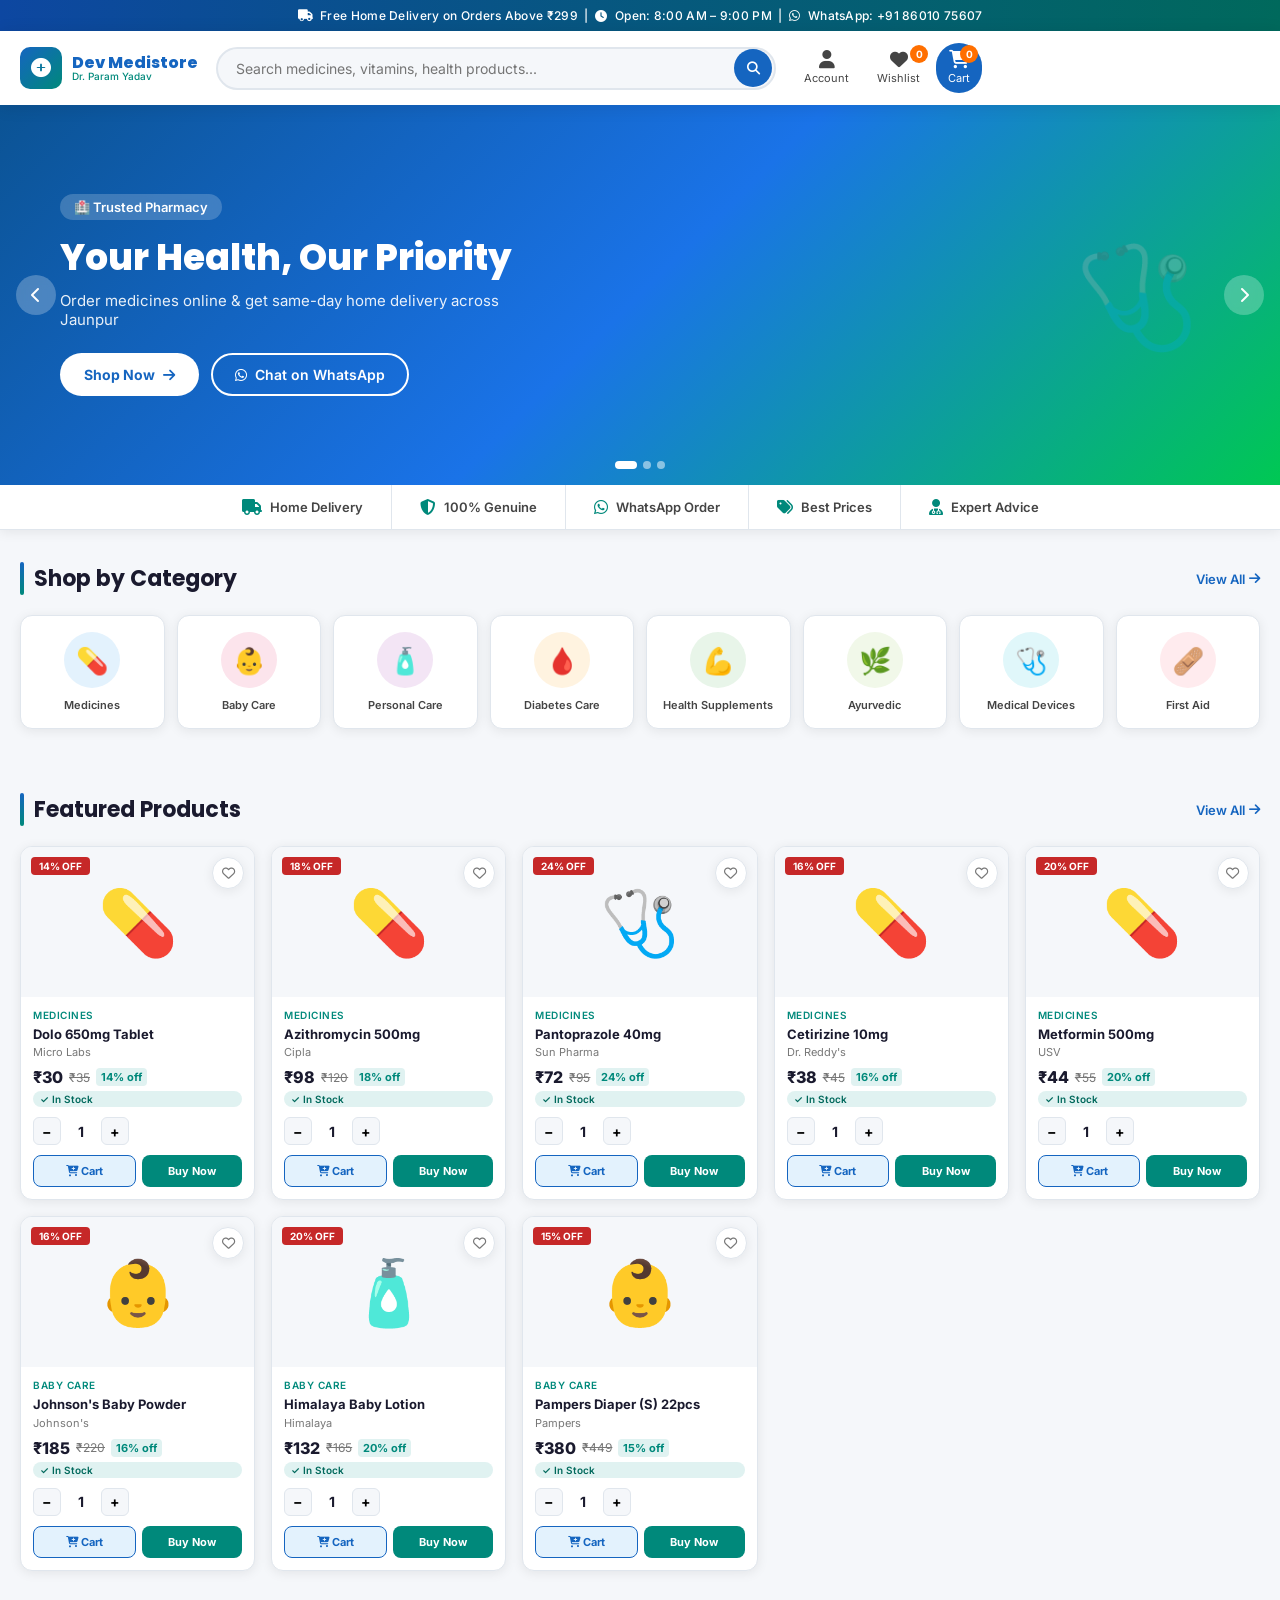
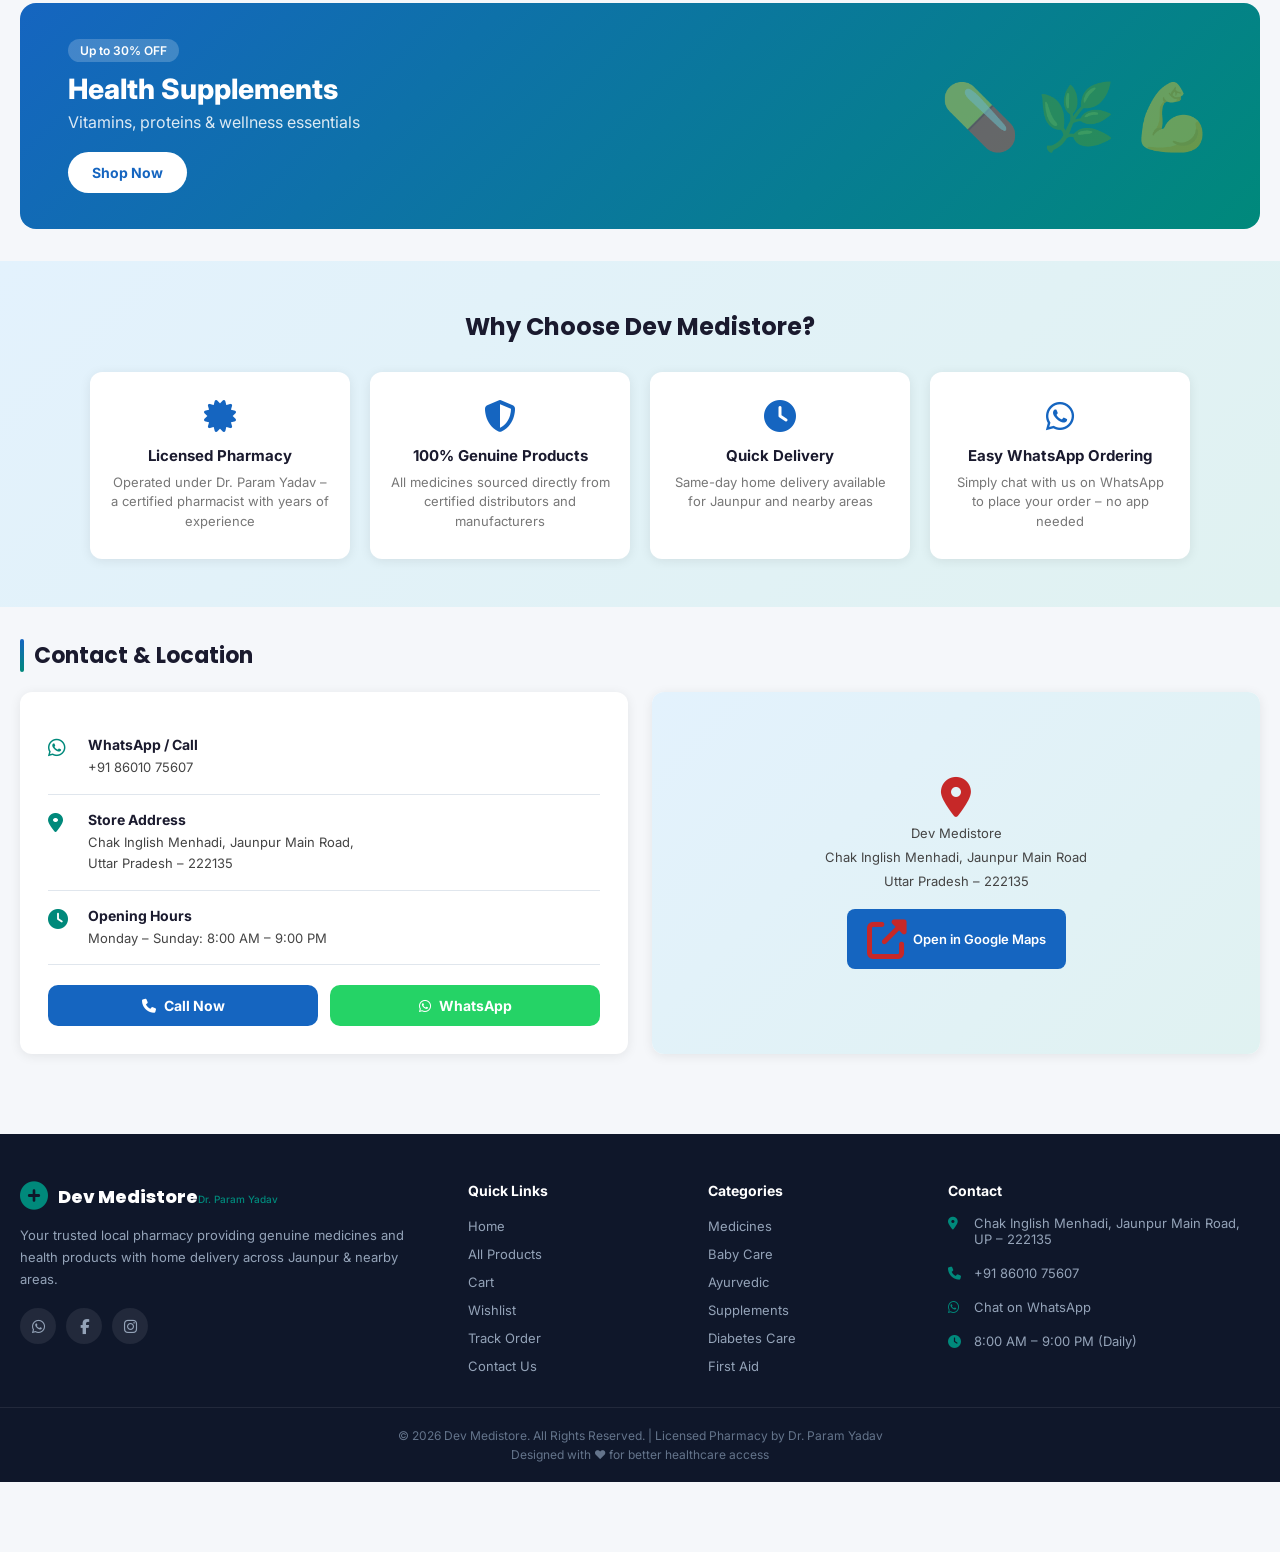
<file: DevMedistore-2-2.html>
<!DOCTYPE html>
<html lang="en">
<head>
  <meta charset="UTF-8" />
  <meta name="viewport" content="width=device-width, initial-scale=1.0" />
  <meta name="description" content="Dev Medistore - Your trusted online pharmacy in Jaunpur, UP. Order medicines online, get home delivery. Owner: Dr. Param Yadav." />
  <meta name="keywords" content="online pharmacy, medicine delivery, Jaunpur pharmacy, Dev Medistore, Dr Param Yadav" />
  <title>Dev Medistore – Online Pharmacy | Jaunpur, UP</title>
  <link rel="stylesheet" href="https://cdnjs.cloudflare.com/ajax/libs/font-awesome/6.5.0/css/all.min.css" />
  <link href="https://fonts.googleapis.com/css2?family=Inter:wght@300;400;500;600;700;800&family=Poppins:wght@400;600;700;800&display=swap" rel="stylesheet" />

<style>
/* ═══════════════════════════════════════════════════════════
   DEV MEDISTORE – STYLESHEET
   Color Palette: White | Green #00897b | Blue #1565c0
═══════════════════════════════════════════════════════════ */
*,*::before,*::after{box-sizing:border-box;margin:0;padding:0}
:root{
  --primary:#1565c0;--primary-dark:#0d47a1;--primary-light:#e3f2fd;
  --green:#00897b;--green-dark:#00695c;--green-light:#e0f2f1;
  --accent:#ff6f00;--danger:#c62828;
  --text-dark:#1a1a2e;--text-med:#444;--text-light:#777;
  --bg:#f5f7fa;--card-bg:#ffffff;--border:#e0e6ed;
  --shadow:0 2px 12px rgba(0,0,0,0.08);--shadow-hover:0 8px 30px rgba(0,0,0,0.14);
  --radius:12px;--radius-sm:8px;--transition:all 0.25s ease;
}
html{scroll-behavior:smooth}
body{font-family:'Inter',sans-serif;background:var(--bg);color:var(--text-dark);min-height:100vh;overflow-x:hidden;padding-bottom:70px}
a{text-decoration:none;color:inherit}
ul{list-style:none}
img{max-width:100%}
input,select,textarea,button{font-family:inherit;outline:none}
::-webkit-scrollbar{width:6px}
::-webkit-scrollbar-track{background:#f1f1f1}
::-webkit-scrollbar-thumb{background:var(--primary);border-radius:3px}

/* ANNOUNCEMENT BAR */
.announcement-bar{background:linear-gradient(90deg,var(--primary-dark),var(--green-dark));color:#fff;text-align:center;padding:8px 16px;font-size:12px;font-weight:500;letter-spacing:.3px}
.announcement-bar i{margin-right:4px}

/* NAVBAR */
.navbar{position:sticky;top:0;z-index:1000;background:#fff;box-shadow:0 2px 16px rgba(0,0,0,.1);transition:var(--transition)}
.nav-container{max-width:1400px;margin:0 auto;padding:12px 20px;display:flex;align-items:center;gap:16px}
.nav-logo{display:flex;align-items:center;gap:10px;min-width:180px;text-decoration:none}
.logo-icon{width:42px;height:42px;background:linear-gradient(135deg,var(--primary),var(--green));border-radius:10px;display:flex;align-items:center;justify-content:center;color:#fff;font-size:20px}
.logo-text{display:flex;flex-direction:column;line-height:1.1}
.logo-main{font-family:'Poppins',sans-serif;font-weight:800;font-size:16px;color:var(--primary)}
.logo-sub{font-size:10px;color:var(--green);font-weight:500}
.nav-search{flex:1;position:relative;max-width:560px}
.nav-search input{width:100%;padding:11px 50px 11px 18px;border:2px solid var(--border);border-radius:30px;font-size:14px;background:var(--bg);transition:var(--transition)}
.nav-search input:focus{border-color:var(--primary);background:#fff;box-shadow:0 0 0 3px rgba(21,101,192,.12)}
.search-btn{position:absolute;right:4px;top:50%;transform:translateY(-50%);background:var(--primary);color:#fff;border:none;width:38px;height:38px;border-radius:50%;cursor:pointer;transition:var(--transition)}
.search-btn:hover{background:var(--primary-dark)}
.search-dropdown{position:absolute;top:calc(100% + 6px);left:0;right:0;background:#fff;border:1px solid var(--border);border-radius:var(--radius);box-shadow:var(--shadow-hover);max-height:320px;overflow-y:auto;display:none;z-index:200}
.search-dropdown.active{display:block}
.search-result-item{padding:10px 16px;cursor:pointer;display:flex;align-items:center;gap:10px;border-bottom:1px solid var(--border);transition:background .15s}
.search-result-item:hover{background:var(--primary-light)}
.search-result-item:last-child{border-bottom:none}
.sri-emoji{font-size:20px;display:inline-flex;align-items:center;justify-content:center;width:24px;height:24px}
.sri-emoji img{width:100%;height:100%;object-fit:contain}
.sri-name{font-weight:600;font-size:13px}
.sri-brand{font-size:11px;color:var(--text-light)}
.sri-price{margin-left:auto;font-weight:700;color:var(--green)}
.nav-actions{display:flex;align-items:center;gap:4px}
.nav-btn{background:none;border:none;cursor:pointer;display:flex;flex-direction:column;align-items:center;gap:2px;padding:8px 12px;border-radius:var(--radius-sm);font-size:11px;color:var(--text-med);position:relative;transition:var(--transition)}
.nav-btn i{font-size:18px}
.nav-btn:hover{background:var(--primary-light);color:var(--primary)}
.cart-btn{background:var(--primary);color:#fff!important;border-radius:24px}
.cart-btn:hover{background:var(--primary-dark)!important;color:#fff!important}
.badge{position:absolute;top:2px;right:4px;background:var(--accent);color:#fff;font-size:10px;font-weight:700;width:18px;height:18px;border-radius:50%;display:flex;align-items:center;justify-content:center}
.hamburger{display:none;background:none;border:none;font-size:22px;cursor:pointer;color:var(--text-dark);padding:8px}
.mobile-menu{display:none;flex-direction:column;background:#fff;border-top:1px solid var(--border);padding:12px 0}
.mobile-menu.open{display:flex}
.mobile-menu a{padding:12px 24px;font-size:15px;font-weight:500;color:var(--text-dark);display:flex;align-items:center;gap:12px;border-bottom:1px solid var(--border)}
.mobile-menu a:hover{background:var(--primary-light);color:var(--primary)}

/* PAGE SYSTEM */
.page{display:none}
.page.active{display:block}
.page-container{max-width:1200px;margin:0 auto;padding:24px 16px}
.page-title{font-family:'Poppins',sans-serif;font-size:24px;font-weight:700;margin-bottom:24px;color:var(--primary);display:flex;align-items:center;gap:10px}

/* HERO SLIDER */
.hero-slider{position:relative;overflow:hidden;height:380px}
.slide{position:absolute;inset:0;display:flex;align-items:center;padding:40px 60px;opacity:0;transform:translateX(60px);transition:all .5s ease;pointer-events:none}
.slide.active{opacity:1;transform:translateX(0);pointer-events:all}
.slide-content{color:#fff;max-width:500px}
.slide-badge{display:inline-block;background:rgba(255,255,255,.2);backdrop-filter:blur(6px);padding:5px 14px;border-radius:20px;font-size:13px;font-weight:600;margin-bottom:16px}
.slide-content h1{font-family:'Poppins',sans-serif;font-size:36px;font-weight:800;line-height:1.2;margin-bottom:12px}
.slide-content p{font-size:15px;opacity:.9;margin-bottom:24px}
.slide-actions{display:flex;gap:12px;flex-wrap:wrap}
.slide-visual{font-size:100px;position:absolute;right:80px;opacity:.25;animation:float 3s ease-in-out infinite}
@keyframes float{0%,100%{transform:translateY(0)}50%{transform:translateY(-12px)}}
.btn-primary{background:#fff;color:var(--primary);border:none;padding:12px 24px;border-radius:30px;font-weight:700;font-size:14px;cursor:pointer;transition:var(--transition);display:inline-flex;align-items:center;gap:8px}
.btn-primary:hover{transform:translateY(-2px);box-shadow:0 6px 20px rgba(0,0,0,.2)}
.btn-outline{background:transparent;color:#fff;border:2px solid #fff;padding:11px 22px;border-radius:30px;font-weight:600;font-size:14px;cursor:pointer;transition:var(--transition);display:inline-flex;align-items:center;gap:8px}
.btn-outline:hover{background:#fff;color:var(--primary)}
.slider-prev,.slider-next{position:absolute;top:50%;transform:translateY(-50%);background:rgba(255,255,255,.25);backdrop-filter:blur(6px);color:#fff;border:none;width:40px;height:40px;border-radius:50%;cursor:pointer;font-size:16px;z-index:10;transition:var(--transition)}
.slider-prev{left:16px}
.slider-next{right:16px}
.slider-prev:hover,.slider-next:hover{background:rgba(255,255,255,.45)}
.slider-dots{position:absolute;bottom:16px;left:50%;transform:translateX(-50%);display:flex;gap:6px}
.dot{width:8px;height:8px;border-radius:50%;background:rgba(255,255,255,.5);cursor:pointer;transition:var(--transition)}
.dot.active{background:#fff;width:22px;border-radius:4px}

/* FEATURES STRIP */
.features-strip{background:#fff;display:flex;justify-content:center;flex-wrap:wrap;gap:0;border-bottom:1px solid var(--border);box-shadow:var(--shadow)}
.feature-item{display:flex;align-items:center;gap:8px;padding:14px 28px;font-size:13px;font-weight:600;color:var(--text-med);border-right:1px solid var(--border);transition:var(--transition)}
.feature-item:last-child{border-right:none}
.feature-item i{color:var(--green);font-size:16px}
.feature-item:hover{color:var(--primary);background:var(--primary-light)}

/* SECTION */
.section-container{max-width:1400px;margin:0 auto;padding:32px 20px}
.section-header{display:flex;align-items:center;justify-content:space-between;margin-bottom:20px}
.section-header h2{font-family:'Poppins',sans-serif;font-size:22px;font-weight:700;color:var(--text-dark);position:relative;padding-left:14px}
.section-header h2::before{content:'';position:absolute;left:0;top:0;bottom:0;width:4px;background:linear-gradient(to bottom,var(--primary),var(--green));border-radius:2px}
.view-all{color:var(--primary);font-size:13px;font-weight:600;display:flex;align-items:center;gap:4px;transition:var(--transition)}
.view-all:hover{color:var(--green)}

/* CATEGORIES */
.categories-grid{display:grid;grid-template-columns:repeat(8,1fr);gap:12px}
.cat-card{background:#fff;border-radius:var(--radius);padding:16px 8px;text-align:center;cursor:pointer;transition:var(--transition);border:1px solid var(--border);box-shadow:var(--shadow)}
.cat-card:hover{transform:translateY(-4px);box-shadow:var(--shadow-hover);border-color:var(--primary)}
.cat-icon{width:56px;height:56px;border-radius:50%;display:flex;align-items:center;justify-content:center;font-size:26px;margin:0 auto 10px}
.cat-card span{font-size:11px;font-weight:600;color:var(--text-med);display:block;line-height:1.3}

/* PRODUCT CARDS */
.products-grid{display:grid;grid-template-columns:repeat(auto-fill,minmax(200px,1fr));gap:16px}
.product-card{background:#fff;border-radius:var(--radius);border:1px solid var(--border);overflow:hidden;box-shadow:var(--shadow);transition:var(--transition);position:relative;display:flex;flex-direction:column}
.product-card:hover{transform:translateY(-4px);box-shadow:var(--shadow-hover);border-color:var(--primary)}
.product-badge{position:absolute;top:10px;left:10px;background:var(--danger);color:#fff;font-size:10px;font-weight:700;padding:3px 8px;border-radius:4px;z-index:1}
.wishlist-btn{position:absolute;top:10px;right:10px;background:#fff;border:1px solid var(--border);border-radius:50%;width:32px;height:32px;display:flex;align-items:center;justify-content:center;cursor:pointer;color:var(--text-light);transition:var(--transition);z-index:1;box-shadow:var(--shadow)}
.wishlist-btn:hover,.wishlist-btn.active{color:#e53935;border-color:#e53935;transform:scale(1.15)}
.wishlist-btn.active{background:#fdecea}
.product-image{height:150px;display:flex;align-items:center;justify-content:center;font-size:64px;background:var(--bg);padding:16px;cursor:pointer}
.product-image img{width:100%;height:100%;object-fit:contain}
.product-info{padding:12px;flex:1;display:flex;flex-direction:column}
.product-category{font-size:10px;color:var(--green);font-weight:600;text-transform:uppercase;letter-spacing:.5px}
.product-name{font-size:13px;font-weight:700;color:var(--text-dark);margin:4px 0 2px;line-height:1.4;cursor:pointer}
.product-name:hover{color:var(--primary)}
.product-brand{font-size:11px;color:var(--text-light);margin-bottom:8px}
.price-row{display:flex;align-items:center;gap:6px;flex-wrap:wrap;margin-bottom:4px}
.price-final{font-size:16px;font-weight:800;color:var(--text-dark)}
.price-mrp{font-size:12px;color:var(--text-light);text-decoration:line-through}
.price-discount{font-size:11px;font-weight:700;color:var(--green);background:var(--green-light);padding:2px 5px;border-radius:4px}
.stock-label{font-size:10px;font-weight:600;padding:2px 7px;border-radius:10px;display:inline-block;margin-bottom:10px}
.in-stock{background:var(--green-light);color:var(--green-dark)}
.out-of-stock{background:#ffebee;color:var(--danger)}
.qty-row{display:flex;align-items:center;gap:6px;margin-bottom:10px}
.qty-btn{background:var(--bg);border:1px solid var(--border);width:28px;height:28px;border-radius:6px;cursor:pointer;font-size:14px;font-weight:700;display:flex;align-items:center;justify-content:center;transition:var(--transition)}
.qty-btn:hover{background:var(--primary-light);border-color:var(--primary);color:var(--primary)}
.qty-display{font-size:14px;font-weight:700;width:28px;text-align:center}
.card-actions{display:flex;gap:6px;margin-top:auto}
.btn-cart{flex:1;background:var(--primary-light);color:var(--primary);border:1px solid var(--primary);padding:8px 4px;border-radius:var(--radius-sm);font-size:11px;font-weight:700;cursor:pointer;transition:var(--transition)}
.btn-cart:hover{background:var(--primary);color:#fff}
.btn-buy{flex:1;background:var(--green);color:#fff;border:none;padding:8px 4px;border-radius:var(--radius-sm);font-size:11px;font-weight:700;cursor:pointer;transition:var(--transition)}
.btn-buy:hover{background:var(--green-dark)}

/* PROMO BANNER */
.promo-banner{margin:0 auto;max-width:1400px;padding:0 20px 32px}
.promo-banner>div:first-child{background:linear-gradient(135deg,#1565c0,#00897b);border-radius:16px;padding:36px 48px;display:flex;align-items:center;justify-content:space-between;color:#fff}
.promo-tag{background:rgba(255,255,255,.2);padding:4px 12px;border-radius:20px;font-size:12px;font-weight:600;display:inline-block;margin-bottom:10px}
.promo-left h3{font-size:28px;font-weight:800;margin-bottom:6px}
.promo-left p{opacity:.85;margin-bottom:20px}
.promo-right{font-size:64px;opacity:.4}

/* TRUST SECTION */
.trust-section{background:linear-gradient(135deg,var(--primary-light),var(--green-light));padding:48px 20px;text-align:center}
.trust-section h2{font-family:'Poppins',sans-serif;font-size:24px;font-weight:700;margin-bottom:28px;color:var(--text-dark)}
.trust-grid{max-width:1100px;margin:0 auto;display:grid;grid-template-columns:repeat(4,1fr);gap:20px}
.trust-card{background:#fff;border-radius:var(--radius);padding:28px 20px;box-shadow:var(--shadow);transition:var(--transition)}
.trust-card:hover{transform:translateY(-4px);box-shadow:var(--shadow-hover)}
.trust-card i{font-size:32px;color:var(--primary);margin-bottom:14px;display:block}
.trust-card h4{font-size:15px;font-weight:700;margin-bottom:8px}
.trust-card p{font-size:13px;color:var(--text-light);line-height:1.5}

/* CONTACT */
.contact-grid{display:grid;grid-template-columns:1fr 1fr;gap:24px}
.contact-info{background:#fff;border-radius:var(--radius);padding:28px;box-shadow:var(--shadow)}
.contact-item{display:flex;align-items:flex-start;gap:16px;padding:16px 0;border-bottom:1px solid var(--border)}
.contact-item:last-of-type{border-bottom:none}
.contact-item i{font-size:20px;color:var(--green);min-width:24px;margin-top:2px}
.contact-item strong{display:block;font-size:14px;font-weight:700;margin-bottom:3px}
.contact-item span{font-size:13px;color:var(--text-med);line-height:1.5}
.contact-actions{display:flex;gap:12px;margin-top:20px}
.btn-call{flex:1;background:var(--primary);color:#fff;padding:12px;border-radius:10px;font-weight:700;display:flex;align-items:center;justify-content:center;gap:8px;font-size:14px;transition:var(--transition)}
.btn-call:hover{background:var(--primary-dark)}
.btn-whatsapp{flex:1;background:#25d366;color:#fff;padding:12px;border-radius:10px;font-weight:700;display:flex;align-items:center;justify-content:center;gap:8px;font-size:14px;transition:var(--transition)}
.btn-whatsapp:hover{background:#1ebe5d}
.contact-map{background:#fff;border-radius:var(--radius);overflow:hidden;box-shadow:var(--shadow)}
.map-placeholder{height:100%;min-height:240px;background:linear-gradient(135deg,#e3f2fd,#e0f2f1);display:flex;flex-direction:column;align-items:center;justify-content:center;gap:8px;text-align:center;padding:24px}
.map-placeholder i{font-size:40px;color:var(--danger)}
.map-placeholder p{color:var(--text-med);font-size:13px}
.map-link{margin-top:12px;background:var(--primary);color:#fff;padding:10px 20px;border-radius:8px;font-size:13px;font-weight:600;display:inline-flex;align-items:center;gap:6px;transition:var(--transition)}
.map-link:hover{background:var(--primary-dark)}

/* PRODUCTS PAGE */
.products-page-layout{max-width:1400px;margin:0 auto;padding:20px 16px;display:flex;gap:20px;align-items:flex-start}
.filter-sidebar{width:240px;min-width:240px;background:#fff;border-radius:var(--radius);padding:20px;box-shadow:var(--shadow);position:sticky;top:80px}
.filter-header{display:flex;justify-content:space-between;align-items:center;margin-bottom:16px;padding-bottom:12px;border-bottom:2px solid var(--border)}
.filter-header h3{font-size:16px;font-weight:700}
.clear-filters{background:none;border:none;color:var(--primary);font-size:12px;font-weight:600;cursor:pointer}
.filter-group{margin-bottom:20px}
.filter-group h4{font-size:13px;font-weight:700;margin-bottom:10px;color:var(--text-dark)}
.filter-group label{display:flex;align-items:center;gap:8px;font-size:13px;color:var(--text-med);margin-bottom:7px;cursor:pointer}
.filter-group label:hover{color:var(--primary)}
.filter-group input[type="range"]{width:100%;accent-color:var(--primary);margin-bottom:4px}
#priceVal{font-size:13px;font-weight:700;color:var(--primary)}
.products-area{flex:1;min-width:0}
.products-toolbar{display:flex;align-items:center;gap:12px;margin-bottom:16px;background:#fff;padding:12px 16px;border-radius:var(--radius);box-shadow:var(--shadow);flex-wrap:wrap}
#productCount{font-size:13px;color:var(--text-light);flex:1}
.products-toolbar select{border:1px solid var(--border);padding:8px 12px;border-radius:var(--radius-sm);font-size:13px;cursor:pointer}
.filter-toggle-btn{display:none;background:var(--primary-light);color:var(--primary);border:1px solid var(--primary);padding:8px 14px;border-radius:var(--radius-sm);font-size:13px;font-weight:600;cursor:pointer}

/* CART */
.cart-layout{display:grid;grid-template-columns:1fr 340px;gap:20px;align-items:flex-start}
.cart-items-container{background:#fff;border-radius:var(--radius);padding:20px;box-shadow:var(--shadow)}
.cart-item{display:flex;gap:14px;padding:16px 0;border-bottom:1px solid var(--border);align-items:flex-start}
.cart-item:last-child{border-bottom:none}
.cart-item-img{font-size:44px;min-width:64px;height:64px;background:var(--bg);border-radius:10px;display:flex;align-items:center;justify-content:center;overflow:hidden}
.cart-item-img img{width:100%;height:100%;object-fit:contain;padding:4px}
.cart-item-details{flex:1}
.cart-item-name{font-size:14px;font-weight:700;margin-bottom:2px}
.cart-item-brand{font-size:11px;color:var(--text-light);margin-bottom:6px}
.cart-item-price{font-size:15px;font-weight:800;color:var(--primary)}
.cart-item-actions{display:flex;align-items:center;gap:8px;margin-top:8px}
.cart-remove-btn{background:none;border:none;color:var(--danger);cursor:pointer;font-size:13px;padding:4px 8px;border-radius:6px;transition:var(--transition)}
.cart-remove-btn:hover{background:#fdecea}
.cart-summary{background:#fff;border-radius:var(--radius);padding:20px;box-shadow:var(--shadow);position:sticky;top:80px}
.cart-summary h3{font-size:16px;font-weight:700;margin-bottom:16px;padding-bottom:12px;border-bottom:2px solid var(--border)}
.summary-row{display:flex;justify-content:space-between;font-size:14px;margin-bottom:10px;color:var(--text-med)}
.summary-row.total{font-weight:800;font-size:16px;color:var(--text-dark);padding-top:12px;border-top:2px solid var(--border);margin-top:8px}
.btn-checkout{width:100%;background:linear-gradient(135deg,var(--green),var(--green-dark));color:#fff;border:none;padding:14px;border-radius:10px;font-size:15px;font-weight:700;cursor:pointer;margin-top:16px;display:flex;align-items:center;justify-content:center;gap:8px;transition:var(--transition)}
.btn-checkout:hover{transform:translateY(-2px);box-shadow:0 6px 20px rgba(0,137,123,.35)}
.empty-state{text-align:center;padding:48px 20px;color:var(--text-light)}
.empty-state i{font-size:56px;margin-bottom:16px;opacity:.3}
.empty-state h3{font-size:18px;font-weight:700;margin-bottom:8px;color:var(--text-med)}
.empty-state p{font-size:14px;margin-bottom:20px}

/* TRACKING */
.tracking-container{max-width:640px;margin:0 auto}
.tracking-search{display:flex;gap:12px;margin-bottom:24px}
.tracking-search input{flex:1;padding:12px 18px;border:2px solid var(--border);border-radius:var(--radius);font-size:14px;transition:var(--transition)}
.tracking-search input:focus{border-color:var(--primary)}
.tracking-search .btn-primary{background:var(--primary);color:#fff;padding:12px 24px;border-radius:var(--radius);border:none}
.demo-orders{background:var(--primary-light);padding:12px 16px;border-radius:var(--radius-sm);font-size:13px}
.order-track-card{background:#fff;border-radius:var(--radius);padding:24px;box-shadow:var(--shadow);margin-bottom:20px}
.order-track-card h3{font-size:16px;font-weight:700;margin-bottom:4px}
.order-id-label{font-size:12px;color:var(--text-light);margin-bottom:20px}
.track-step{display:flex;gap:16px;margin-bottom:20px;position:relative}
.step-icon{width:36px;height:36px;border-radius:50%;display:flex;align-items:center;justify-content:center;font-size:14px;flex-shrink:0;z-index:1;position:relative}
.step-icon.completed{background:var(--green);color:#fff}
.step-icon.current{background:var(--primary);color:#fff;animation:pulse 1.5s infinite}
.step-icon.pending{background:var(--border);color:var(--text-light)}
@keyframes pulse{0%,100%{box-shadow:0 0 0 0 rgba(21,101,192,.4)}50%{box-shadow:0 0 0 8px rgba(21,101,192,0)}}
.step-content{padding-top:4px}
.step-content h4{font-size:14px;font-weight:700}
.step-content p{font-size:12px;color:var(--text-light)}

/* ACCOUNT */
.auth-card{max-width:440px;margin:0 auto;background:#fff;border-radius:var(--radius);padding:36px;box-shadow:var(--shadow)}
.auth-card h2{font-family:'Poppins',sans-serif;font-size:22px;font-weight:700;margin-bottom:6px;text-align:center}
.auth-card p{font-size:13px;color:var(--text-light);text-align:center;margin-bottom:28px}
.form-group{margin-bottom:16px}
.form-group label{display:block;font-size:13px;font-weight:600;margin-bottom:6px}
.form-group input,.form-group textarea,.form-group select{width:100%;padding:11px 14px;border:2px solid var(--border);border-radius:var(--radius-sm);font-size:14px;transition:var(--transition)}
.form-group input:focus,.form-group textarea:focus{border-color:var(--primary);box-shadow:0 0 0 3px rgba(21,101,192,.1)}
.btn-full{width:100%;background:linear-gradient(135deg,var(--primary),var(--green));color:#fff;border:none;padding:13px;border-radius:var(--radius-sm);font-size:15px;font-weight:700;cursor:pointer;transition:var(--transition);margin-top:8px}
.btn-full:hover{transform:translateY(-2px);box-shadow:0 6px 20px rgba(21,101,192,.3)}
.auth-switch{text-align:center;margin-top:16px;font-size:13px;color:var(--text-light)}
.auth-switch a{color:var(--primary);font-weight:600;cursor:pointer}
.user-profile-card{background:#fff;border-radius:var(--radius);padding:28px;box-shadow:var(--shadow);margin-bottom:20px}
.profile-header{display:flex;align-items:center;gap:16px;margin-bottom:20px}
.profile-avatar{width:64px;height:64px;background:linear-gradient(135deg,var(--primary),var(--green));border-radius:50%;display:flex;align-items:center;justify-content:center;color:#fff;font-size:28px}
.profile-name{font-size:18px;font-weight:700}
.profile-email{font-size:13px;color:var(--text-light)}
.profile-actions{display:flex;gap:10px;flex-wrap:wrap}
.btn-secondary{background:var(--bg);color:var(--text-dark);border:1px solid var(--border);padding:10px 18px;border-radius:var(--radius-sm);font-size:13px;font-weight:600;cursor:pointer;transition:var(--transition)}
.btn-secondary:hover{background:var(--primary-light);color:var(--primary);border-color:var(--primary)}
.btn-danger{background:#fdecea;color:var(--danger);border:1px solid var(--danger);padding:10px 18px;border-radius:var(--radius-sm);font-size:13px;font-weight:600;cursor:pointer}
.order-history-card{background:#fff;border-radius:var(--radius);padding:20px;box-shadow:var(--shadow);margin-bottom:12px}
.order-history-card h4{font-size:14px;font-weight:700;margin-bottom:4px}
.order-history-card p{font-size:12px;color:var(--text-light)}
.order-status-badge{display:inline-block;padding:3px 10px;border-radius:20px;font-size:11px;font-weight:700;margin-top:6px}
.status-delivered{background:var(--green-light);color:var(--green-dark)}
.status-pending{background:#fff3e0;color:#e65100}

/* PRODUCT DETAIL MODAL */
.product-detail-layout{display:grid;grid-template-columns:1fr 1fr;gap:24px;padding:24px}
.product-detail-image{font-size:120px;display:flex;align-items:center;justify-content:center;background:var(--bg);border-radius:var(--radius);height:280px}
.product-detail-image img{width:100%;height:100%;object-fit:contain;padding:24px}
.product-detail-info{padding:8px 0}
.product-detail-info h2{font-size:20px;font-weight:700;margin-bottom:4px}
.product-detail-info .brand{font-size:13px;color:var(--text-light);margin-bottom:12px}
.big-price{font-size:28px;font-weight:800;color:var(--text-dark)}
.product-detail-desc{font-size:13px;color:var(--text-med);line-height:1.6;margin:14px 0}
.detail-actions{display:flex;gap:10px;margin-top:16px}
.btn-cart-lg{flex:1;background:var(--primary-light);color:var(--primary);border:2px solid var(--primary);padding:12px;border-radius:var(--radius-sm);font-size:14px;font-weight:700;cursor:pointer;transition:var(--transition)}
.btn-cart-lg:hover{background:var(--primary);color:#fff}
.btn-buy-lg{flex:1;background:var(--green);color:#fff;border:none;padding:12px;border-radius:var(--radius-sm);font-size:14px;font-weight:700;cursor:pointer;transition:var(--transition)}
.btn-buy-lg:hover{background:var(--green-dark)}

/* MODAL */
.modal-overlay{position:fixed;inset:0;background:rgba(0,0,0,.55);backdrop-filter:blur(3px);z-index:2000;display:none;align-items:center;justify-content:center;padding:16px}
.modal-overlay.active{display:flex}
.modal{background:#fff;border-radius:16px;width:100%;max-width:480px;box-shadow:0 20px 60px rgba(0,0,0,.25);position:relative;animation:modalIn .3s ease}
.modal-large{max-width:720px}
@keyframes modalIn{from{opacity:0;transform:translateY(20px) scale(.96)}to{opacity:1;transform:translateY(0) scale(1)}}
.modal-header{padding:20px 24px;border-bottom:1px solid var(--border);display:flex;align-items:center;justify-content:space-between}
.modal-header h3{font-size:17px;font-weight:700;display:flex;align-items:center;gap:8px}
.modal-close{background:none;border:none;font-size:18px;cursor:pointer;color:var(--text-light);padding:6px;border-radius:6px;position:absolute;right:16px;top:16px;z-index:1}
.modal-close:hover{background:var(--bg);color:var(--text-dark)}
.modal-body{padding:24px}
.modal-note{background:var(--green-light);color:var(--green-dark);padding:10px 14px;border-radius:var(--radius-sm);font-size:13px;margin-bottom:20px}
.btn-whatsapp-full{width:100%;background:#25d366;color:#fff;border:none;padding:14px;border-radius:10px;font-size:15px;font-weight:700;cursor:pointer;display:flex;align-items:center;justify-content:center;gap:10px;margin-top:8px;transition:var(--transition)}
.btn-whatsapp-full:hover{background:#1ebe5d;transform:translateY(-2px)}

/* FOOTER */
.footer{background:#0f172a;color:#94a3b8;margin-top:48px}
.footer-top{max-width:1400px;margin:0 auto;padding:48px 20px 32px;display:grid;grid-template-columns:2fr 1fr 1fr 1.5fr;gap:32px}
.footer-brand p{font-size:13px;line-height:1.7;margin-top:14px}
.footer-logo{display:flex;align-items:center;gap:10px}
.footer-logo i{font-size:28px;color:var(--green)}
.footer-logo .logo-main{color:#fff;font-size:18px}
.footer-logo .logo-sub{color:var(--green)}
.social-icons{display:flex;gap:10px;margin-top:18px}
.social-icons a{width:36px;height:36px;background:rgba(255,255,255,.08);border-radius:50%;display:flex;align-items:center;justify-content:center;color:#94a3b8;font-size:15px;transition:var(--transition)}
.social-icons a:hover{background:var(--green);color:#fff}
.footer-col h4{color:#fff;font-size:14px;font-weight:700;margin-bottom:16px}
.footer-col ul{display:flex;flex-direction:column;gap:8px}
.footer-col ul li a{font-size:13px;color:#94a3b8;transition:var(--transition)}
.footer-col ul li a:hover{color:#fff}
.contact-list li{display:flex;gap:10px;font-size:13px;margin-bottom:10px}
.contact-list i{color:var(--green);min-width:16px;margin-top:2px}
.contact-list a{color:#94a3b8}
.contact-list a:hover{color:#fff}
.footer-bottom{border-top:1px solid rgba(255,255,255,.08);padding:20px;text-align:center;font-size:12px;color:#64748b}
.footer-bottom p+p{margin-top:4px}

/* BOTTOM NAV */
.bottom-nav{position:fixed;bottom:0;left:0;right:0;background:#fff;border-top:1px solid var(--border);display:none;z-index:999;box-shadow:0 -4px 20px rgba(0,0,0,.1)}
.bottom-nav-btn{flex:1;background:none;border:none;padding:10px 4px 8px;display:flex;flex-direction:column;align-items:center;gap:3px;font-size:10px;font-weight:600;color:var(--text-light);cursor:pointer;position:relative;transition:var(--transition)}
.bottom-nav-btn i{font-size:20px}
.bottom-nav-btn.active{color:var(--primary)}
.bottom-nav-btn.active i{transform:scale(1.1)}
.bottom-badge{position:absolute;top:6px;right:calc(50% - 20px);background:var(--accent);color:#fff;font-size:9px;font-weight:700;min-width:16px;height:16px;border-radius:8px;display:flex;align-items:center;justify-content:center;padding:0 3px}

/* TOAST */
.toast{position:fixed;bottom:80px;left:50%;transform:translateX(-50%) translateY(20px);background:#1a1a2e;color:#fff;padding:12px 24px;border-radius:30px;font-size:13px;font-weight:600;z-index:3000;opacity:0;transition:all .3s ease;white-space:nowrap;box-shadow:0 4px 20px rgba(0,0,0,.3)}
.toast.show{opacity:1;transform:translateX(-50%) translateY(0)}

/* RESPONSIVE – TABLET */
@media(max-width:1024px){
  .categories-grid{grid-template-columns:repeat(4,1fr)}
  .trust-grid{grid-template-columns:repeat(2,1fr)}
  .footer-top{grid-template-columns:1fr 1fr;gap:24px}
}

/* RESPONSIVE – MOBILE */
@media(max-width:768px){
  .announcement-bar{font-size:10px;padding:6px 8px}
  .nav-container{flex-wrap:wrap;gap:10px}
  .nav-logo{min-width:auto}
  .nav-actions{display:none}
  .hamburger{display:block}
  .nav-search{order:3;width:100%;flex-basis:100%;max-width:100%}
  .hero-slider{height:260px}
  .slide{padding:24px 20px}
  .slide-content h1{font-size:22px}
  .slide-content p{font-size:12px}
  .slide-visual{right:20px;font-size:60px}
  .btn-primary{padding:9px 16px;font-size:12px}
  .btn-outline{padding:8px 14px;font-size:12px}
  .features-strip{justify-content:flex-start;overflow-x:auto}
  .feature-item{padding:10px 16px;font-size:11px;white-space:nowrap}
  .categories-grid{grid-template-columns:repeat(4,1fr);gap:8px}
  .cat-icon{width:44px;height:44px;font-size:20px}
  .cat-card span{font-size:10px}
  .products-grid{grid-template-columns:repeat(2,1fr);gap:10px}
  .trust-grid{grid-template-columns:1fr}
  .contact-grid{grid-template-columns:1fr}
  .promo-banner>div:first-child{padding:24px 20px;flex-direction:column;gap:16px;text-align:center}
  .promo-right{display:none}
  .cart-layout{grid-template-columns:1fr}
  .cart-summary{position:static}
  .filter-sidebar{display:none;position:fixed;top:0;left:0;bottom:0;width:280px;z-index:1500;overflow-y:auto;border-radius:0 var(--radius) var(--radius) 0}
  .filter-sidebar.open{display:block}
  .filter-toggle-btn{display:flex}
  .products-page-layout{padding:12px}
  .product-detail-layout{grid-template-columns:1fr}
  .product-detail-image{height:180px;font-size:80px}
  .footer{display:none}
  .bottom-nav{display:flex}
  body{padding-bottom:70px}
  .footer-top{grid-template-columns:1fr}
  .modal{margin:0;border-radius:16px 16px 0 0}
  .modal-overlay{align-items:flex-end;padding:0}
  .auth-card{padding:24px}
  .tracking-search{flex-direction:column}
}
@media(max-width:480px){
  .categories-grid{grid-template-columns:repeat(4,1fr)}
  .products-grid{grid-template-columns:repeat(2,1fr);gap:8px}
  .product-image{height:120px;font-size:50px}
  .product-info{padding:8px}
  .product-name{font-size:12px}
}
</style>
</head>
<body>

<!-- TOP ANNOUNCEMENT BAR -->
<div class="announcement-bar">
  <span><i class="fas fa-truck"></i> Free Home Delivery on Orders Above ₹299 &nbsp;|&nbsp;</span>
  <span><i class="fas fa-clock"></i> Open: 8:00 AM – 9:00 PM &nbsp;|&nbsp;</span>
  <span><i class="fab fa-whatsapp"></i> WhatsApp: +91 86010 75607</span>
</div>

<!-- STICKY NAVBAR -->
<header class="navbar" id="navbar">
  <div class="nav-container">
    <a href="#home" class="nav-logo" onclick="showPage('home')">
      <div class="logo-icon"><i class="fas fa-plus-circle"></i></div>
      <div class="logo-text">
        <span class="logo-main">Dev Medistore</span>
        <span class="logo-sub">Dr. Param Yadav</span>
      </div>
    </a>
    <div class="nav-search">
      <input type="text" id="searchInput" placeholder="Search medicines, vitamins, health products..." autocomplete="off" />
      <button class="search-btn" onclick="performSearch()"><i class="fas fa-search"></i></button>
      <div class="search-dropdown" id="searchDropdown"></div>
    </div>
    <div class="nav-actions">
      <button class="nav-btn" onclick="showPage('account')"><i class="fas fa-user"></i><span>Account</span></button>
      <button class="nav-btn" onclick="showPage('wishlist')">
        <i class="fas fa-heart"></i><span>Wishlist</span>
        <span class="badge" id="wishlistBadge">0</span>
      </button>
      <button class="nav-btn cart-btn" onclick="showPage('cart')">
        <i class="fas fa-shopping-cart"></i><span>Cart</span>
        <span class="badge" id="cartBadge">0</span>
      </button>
    </div>
    <button class="hamburger" id="hamburger" onclick="toggleMobileMenu()">
      <i class="fas fa-bars"></i>
    </button>
  </div>
  <div class="mobile-menu" id="mobileMenu">
    <a href="#" onclick="showPage('home');toggleMobileMenu()"><i class="fas fa-home"></i> Home</a>
    <a href="#" onclick="showPage('products');toggleMobileMenu()"><i class="fas fa-pills"></i> Products</a>
    <a href="#" onclick="showPage('account');toggleMobileMenu()"><i class="fas fa-user"></i> Account</a>
    <a href="#" onclick="showPage('wishlist');toggleMobileMenu()"><i class="fas fa-heart"></i> Wishlist</a>
    <a href="#" onclick="showPage('cart');toggleMobileMenu()"><i class="fas fa-cart-shopping"></i> Cart</a>
    <a href="#" onclick="showPage('tracking');toggleMobileMenu()"><i class="fas fa-map-marker-alt"></i> Track Order</a>
    <a href="#contact" onclick="toggleMobileMenu()"><i class="fas fa-phone"></i> Contact</a>
  </div>
</header>

<main id="mainContent">

  <!-- ══ HOME PAGE ══ -->
  <section id="page-home" class="page active">

    <!-- Hero Slider -->
    <div class="hero-slider" id="heroSlider">
      <div class="slide active" style="background:linear-gradient(135deg,#0b5394 0%,#1a73e8 50%,#00c853 100%)">
        <div class="slide-content">
          <span class="slide-badge">🏥 Trusted Pharmacy</span>
          <h1>Your Health, Our Priority</h1>
          <p>Order medicines online & get same-day home delivery across Jaunpur</p>
          <div class="slide-actions">
            <button class="btn-primary" onclick="showPage('products')">Shop Now <i class="fas fa-arrow-right"></i></button>
            <button class="btn-outline" onclick="window.open('https://wa.me/918601075607','_blank')"><i class="fab fa-whatsapp"></i> Chat on WhatsApp</button>
          </div>
        </div>
        <div class="slide-visual">🩺</div>
      </div>
      <div class="slide" style="background:linear-gradient(135deg,#1b5e20 0%,#2e7d32 50%,#43a047 100%)">
        <div class="slide-content">
          <span class="slide-badge">🌿 Ayurvedic Range</span>
          <h1>Nature's Best Remedies</h1>
          <p>Explore our wide range of Ayurvedic & herbal products for holistic wellness</p>
          <div class="slide-actions">
            <button class="btn-primary" onclick="filterCategory('Ayurvedic');showPage('products')">Explore Now <i class="fas fa-leaf"></i></button>
          </div>
        </div>
        <div class="slide-visual">🌿</div>
      </div>
      <div class="slide" style="background:linear-gradient(135deg,#880e4f 0%,#c2185b 50%,#e91e63 100%)">
        <div class="slide-content">
          <span class="slide-badge">👶 Baby Care</span>
          <h1>Gentle Care for Little Ones</h1>
          <p>Premium baby care products – safe, gentle, and trusted by parents</p>
          <div class="slide-actions">
            <button class="btn-primary" onclick="filterCategory('Baby Care');showPage('products')">Shop Baby Care <i class="fas fa-baby"></i></button>
          </div>
        </div>
        <div class="slide-visual">👶</div>
      </div>
      <button class="slider-prev" onclick="changeSlide(-1)"><i class="fas fa-chevron-left"></i></button>
      <button class="slider-next" onclick="changeSlide(1)"><i class="fas fa-chevron-right"></i></button>
      <div class="slider-dots" id="sliderDots"></div>
    </div>

    <!-- Features Strip -->
    <div class="features-strip">
      <div class="feature-item"><i class="fas fa-truck"></i><span>Home Delivery</span></div>
      <div class="feature-item"><i class="fas fa-shield-alt"></i><span>100% Genuine</span></div>
      <div class="feature-item"><i class="fab fa-whatsapp"></i><span>WhatsApp Order</span></div>
      <div class="feature-item"><i class="fas fa-tags"></i><span>Best Prices</span></div>
      <div class="feature-item"><i class="fas fa-user-md"></i><span>Expert Advice</span></div>
    </div>

    <!-- Categories -->
    <div class="section-container">
      <div class="section-header">
        <h2>Shop by Category</h2>
        <a href="#" onclick="showPage('products')" class="view-all">View All <i class="fas fa-arrow-right"></i></a>
      </div>
      <div class="categories-grid">
        <div class="cat-card" onclick="filterCategory('Medicines');showPage('products')"><div class="cat-icon" style="background:#e3f2fd;color:#1565c0">💊</div><span>Medicines</span></div>
        <div class="cat-card" onclick="filterCategory('Baby Care');showPage('products')"><div class="cat-icon" style="background:#fce4ec;color:#ad1457">👶</div><span>Baby Care</span></div>
        <div class="cat-card" onclick="filterCategory('Personal Care');showPage('products')"><div class="cat-icon" style="background:#f3e5f5;color:#6a1b9a">🧴</div><span>Personal Care</span></div>
        <div class="cat-card" onclick="filterCategory('Diabetes Care');showPage('products')"><div class="cat-icon" style="background:#fff3e0;color:#e65100">🩸</div><span>Diabetes Care</span></div>
        <div class="cat-card" onclick="filterCategory('Health Supplements');showPage('products')"><div class="cat-icon" style="background:#e8f5e9;color:#1b5e20">💪</div><span>Health Supplements</span></div>
        <div class="cat-card" onclick="filterCategory('Ayurvedic');showPage('products')"><div class="cat-icon" style="background:#f1f8e9;color:#33691e">🌿</div><span>Ayurvedic</span></div>
        <div class="cat-card" onclick="filterCategory('Medical Devices');showPage('products')"><div class="cat-icon" style="background:#e0f7fa;color:#00695c">🩺</div><span>Medical Devices</span></div>
        <div class="cat-card" onclick="filterCategory('First Aid');showPage('products')"><div class="cat-icon" style="background:#ffebee;color:#b71c1c">🩹</div><span>First Aid</span></div>
      </div>
    </div>

    <!-- Featured Products -->
    <div class="section-container">
      <div class="section-header">
        <h2>Featured Products</h2>
        <a href="#" onclick="showPage('products')" class="view-all">View All <i class="fas fa-arrow-right"></i></a>
      </div>
      <div class="products-grid" id="featuredProducts"></div>
    </div>

    <!-- Promo Banner -->
    <div class="promo-banner">
      <div>
        <div class="promo-left">
          <span class="promo-tag">Up to 30% OFF</span>
          <h3>Health Supplements</h3>
          <p>Vitamins, proteins & wellness essentials</p>
          <button class="btn-primary" onclick="filterCategory('Health Supplements');showPage('products')">Shop Now</button>
        </div>
        <div class="promo-right">💊 🌿 💪</div>
      </div>
    </div>

    <!-- Trust Section -->
    <div class="trust-section">
      <h2>Why Choose Dev Medistore?</h2>
      <div class="trust-grid">
        <div class="trust-card"><i class="fas fa-certificate"></i><h4>Licensed Pharmacy</h4><p>Operated under Dr. Param Yadav – a certified pharmacist with years of experience</p></div>
        <div class="trust-card"><i class="fas fa-shield-alt"></i><h4>100% Genuine Products</h4><p>All medicines sourced directly from certified distributors and manufacturers</p></div>
        <div class="trust-card"><i class="fas fa-clock"></i><h4>Quick Delivery</h4><p>Same-day home delivery available for Jaunpur and nearby areas</p></div>
        <div class="trust-card"><i class="fab fa-whatsapp"></i><h4>Easy WhatsApp Ordering</h4><p>Simply chat with us on WhatsApp to place your order – no app needed</p></div>
      </div>
    </div>

    <!-- Contact Section -->
    <div class="section-container" id="contact">
      <div class="section-header"><h2>Contact & Location</h2></div>
      <div class="contact-grid">
        <div class="contact-info">
          <div class="contact-item"><i class="fab fa-whatsapp"></i><div><strong>WhatsApp / Call</strong><span>+91 86010 75607</span></div></div>
          <div class="contact-item"><i class="fas fa-map-marker-alt"></i><div><strong>Store Address</strong><span>Chak Inglish Menhadi, Jaunpur Main Road,<br>Uttar Pradesh – 222135</span></div></div>
          <div class="contact-item"><i class="fas fa-clock"></i><div><strong>Opening Hours</strong><span>Monday – Sunday: 8:00 AM – 9:00 PM</span></div></div>
          <div class="contact-actions">
            <a href="tel:+918601075607" class="btn-call"><i class="fas fa-phone"></i> Call Now</a>
            <a href="https://wa.me/918601075607" target="_blank" class="btn-whatsapp"><i class="fab fa-whatsapp"></i> WhatsApp</a>
          </div>
        </div>
        <div class="contact-map">
          <div class="map-placeholder">
            <i class="fas fa-map-marker-alt"></i>
            <p>Dev Medistore</p>
            <p>Chak Inglish Menhadi, Jaunpur Main Road</p>
            <p>Uttar Pradesh – 222135</p>
            <a href="https://www.google.com/maps/search/Chak+Inglish+Menhadi+Jaunpur+UP+222135" target="_blank" class="map-link"><i class="fas fa-external-link-alt"></i> Open in Google Maps</a>
          </div>
        </div>
      </div>
    </div>
  </section>

  <!-- ══ PRODUCTS PAGE ══ -->
  <section id="page-products" class="page">
    <div class="products-page-layout">
      <aside class="filter-sidebar" id="filterSidebar">
        <div class="filter-header"><h3>Filters</h3><button onclick="clearFilters()" class="clear-filters">Clear All</button></div>
        <div class="filter-group">
          <h4>Category</h4>
          <label><input type="radio" name="cat" value="All" checked onchange="applyFilters()"> All</label>
          <label><input type="radio" name="cat" value="Medicines" onchange="applyFilters()"> Medicines</label>
          <label><input type="radio" name="cat" value="Baby Care" onchange="applyFilters()"> Baby Care</label>
          <label><input type="radio" name="cat" value="Personal Care" onchange="applyFilters()"> Personal Care</label>
          <label><input type="radio" name="cat" value="Diabetes Care" onchange="applyFilters()"> Diabetes Care</label>
          <label><input type="radio" name="cat" value="Health Supplements" onchange="applyFilters()"> Health Supplements</label>
          <label><input type="radio" name="cat" value="Ayurvedic" onchange="applyFilters()"> Ayurvedic</label>
          <label><input type="radio" name="cat" value="Medical Devices" onchange="applyFilters()"> Medical Devices</label>
          <label><input type="radio" name="cat" value="First Aid" onchange="applyFilters()"> First Aid</label>
        </div>
        <div class="filter-group">
          <h4>Price Range</h4>
          <input type="range" id="priceRange" min="0" max="2000" value="2000" oninput="document.getElementById('priceVal').textContent='₹'+this.value;applyFilters()">
          <span id="priceVal">₹2000</span>
        </div>
        <div class="filter-group">
          <h4>Availability</h4>
          <label><input type="checkbox" id="inStockOnly" onchange="applyFilters()"> In Stock Only</label>
        </div>
        <div class="filter-group">
          <h4>Discount</h4>
          <label><input type="radio" name="disc" value="0" checked onchange="applyFilters()"> All</label>
          <label><input type="radio" name="disc" value="10" onchange="applyFilters()"> 10% & Above</label>
          <label><input type="radio" name="disc" value="20" onchange="applyFilters()"> 20% & Above</label>
          <label><input type="radio" name="disc" value="30" onchange="applyFilters()"> 30% & Above</label>
        </div>
      </aside>
      <div class="products-area">
        <div class="products-toolbar">
          <button class="filter-toggle-btn" onclick="toggleFilterSidebar()"><i class="fas fa-filter"></i> Filters</button>
          <span id="productCount">Showing all products</span>
          <select id="sortSelect" onchange="applyFilters()">
            <option value="default">Sort By: Relevance</option>
            <option value="price-asc">Price: Low to High</option>
            <option value="price-desc">Price: High to Low</option>
            <option value="discount">Best Discount</option>
          </select>
        </div>
        <div class="products-grid" id="productsGrid"></div>
      </div>
    </div>
  </section>

  <!-- ══ CART PAGE ══ -->
  <section id="page-cart" class="page">
    <div class="page-container">
      <h2 class="page-title"><i class="fas fa-shopping-cart"></i> Your Cart</h2>
      <div class="cart-layout">
        <div class="cart-items-container"><div id="cartItems"></div></div>
        <div class="cart-summary" id="cartSummary"></div>
      </div>
    </div>
  </section>

  <!-- ══ WISHLIST PAGE ══ -->
  <section id="page-wishlist" class="page">
    <div class="page-container">
      <h2 class="page-title"><i class="fas fa-heart"></i> Your Wishlist</h2>
      <div class="products-grid" id="wishlistGrid"></div>
    </div>
  </section>

  <!-- ══ TRACKING PAGE ══ -->
  <section id="page-tracking" class="page">
    <div class="page-container">
      <h2 class="page-title"><i class="fas fa-map-marker-alt"></i> Track Your Order</h2>
      <div class="tracking-container">
        <div class="tracking-search">
          <input type="text" id="trackingInput" placeholder="Enter Order ID (e.g., DM2024001)" />
          <button class="btn-primary" onclick="trackOrder()">Track</button>
        </div>
        <div id="trackingResult"></div>
        <div class="demo-orders"><p><strong>Demo Order IDs:</strong> DM2024001, DM2024002, DM2024003</p></div>
      </div>
    </div>
  </section>

  <!-- ══ ACCOUNT PAGE ══ -->
  <section id="page-account" class="page">
    <div class="page-container"><div id="accountContent"></div></div>
  </section>

</main>

<!-- CHECKOUT MODAL -->
<div class="modal-overlay" id="checkoutModal" onclick="closeModal('checkoutModal')">
  <div class="modal" onclick="event.stopPropagation()">
    <div class="modal-header">
      <h3><i class="fab fa-whatsapp"></i> WhatsApp Checkout</h3>
      <button onclick="closeModal('checkoutModal')" class="modal-close"><i class="fas fa-times"></i></button>
    </div>
    <div class="modal-body">
      <p class="modal-note">Your order will be sent directly to our WhatsApp for confirmation.</p>
      <div class="form-group"><label>Your Full Name *</label><input type="text" id="custName" placeholder="Enter your name" /></div>
      <div class="form-group"><label>Mobile Number *</label><input type="tel" id="custPhone" placeholder="+91 XXXXX XXXXX" /></div>
      <div class="form-group"><label>Delivery Address *</label><textarea id="custAddress" rows="3" placeholder="House No, Street, Village, City, PIN"></textarea></div>
      <button class="btn-whatsapp-full" onclick="placeOrder()"><i class="fab fa-whatsapp"></i> Place Order on WhatsApp</button>
    </div>
  </div>
</div>

<!-- PRODUCT DETAIL MODAL -->
<div class="modal-overlay" id="productModal" onclick="closeModal('productModal')">
  <div class="modal modal-large" onclick="event.stopPropagation()">
    <button onclick="closeModal('productModal')" class="modal-close"><i class="fas fa-times"></i></button>
    <div id="productModalContent"></div>
  </div>
</div>

<!-- FOOTER -->
<footer class="footer">
  <div class="footer-top">
    <div class="footer-col footer-brand">
      <div class="footer-logo">
        <i class="fas fa-plus-circle"></i>
        <div><span class="logo-main">Dev Medistore</span><span class="logo-sub">Dr. Param Yadav</span></div>
      </div>
      <p>Your trusted local pharmacy providing genuine medicines and health products with home delivery across Jaunpur & nearby areas.</p>
      <div class="social-icons">
        <a href="https://wa.me/918601075607" target="_blank"><i class="fab fa-whatsapp"></i></a>
        <a href="#"><i class="fab fa-facebook-f"></i></a>
        <a href="#"><i class="fab fa-instagram"></i></a>
      </div>
    </div>
    <div class="footer-col">
      <h4>Quick Links</h4>
      <ul>
        <li><a href="#" onclick="showPage('home')">Home</a></li>
        <li><a href="#" onclick="showPage('products')">All Products</a></li>
        <li><a href="#" onclick="showPage('cart')">Cart</a></li>
        <li><a href="#" onclick="showPage('wishlist')">Wishlist</a></li>
        <li><a href="#" onclick="showPage('tracking')">Track Order</a></li>
        <li><a href="#contact">Contact Us</a></li>
      </ul>
    </div>
    <div class="footer-col">
      <h4>Categories</h4>
      <ul>
        <li><a href="#" onclick="filterCategory('Medicines');showPage('products')">Medicines</a></li>
        <li><a href="#" onclick="filterCategory('Baby Care');showPage('products')">Baby Care</a></li>
        <li><a href="#" onclick="filterCategory('Ayurvedic');showPage('products')">Ayurvedic</a></li>
        <li><a href="#" onclick="filterCategory('Health Supplements');showPage('products')">Supplements</a></li>
        <li><a href="#" onclick="filterCategory('Diabetes Care');showPage('products')">Diabetes Care</a></li>
        <li><a href="#" onclick="filterCategory('First Aid');showPage('products')">First Aid</a></li>
      </ul>
    </div>
    <div class="footer-col">
      <h4>Contact</h4>
      <ul class="contact-list">
        <li><i class="fas fa-map-marker-alt"></i> Chak Inglish Menhadi, Jaunpur Main Road, UP – 222135</li>
        <li><i class="fas fa-phone"></i> <a href="tel:+918601075607">+91 86010 75607</a></li>
        <li><i class="fab fa-whatsapp"></i> <a href="https://wa.me/918601075607" target="_blank">Chat on WhatsApp</a></li>
        <li><i class="fas fa-clock"></i> 8:00 AM – 9:00 PM (Daily)</li>
      </ul>
    </div>
  </div>
  <div class="footer-bottom">
    <p>© 2026 Dev Medistore. All Rights Reserved. | Licensed Pharmacy by Dr. Param Yadav</p>
    <p>Designed with ❤️ for better healthcare access</p>
  </div>
</footer>

<!-- BOTTOM NAV (Mobile) -->
<nav class="bottom-nav">
  <button onclick="showPage('home')" class="bottom-nav-btn active" id="bn-home"><i class="fas fa-home"></i><span>Home</span></button>
  <button onclick="showPage('products')" class="bottom-nav-btn" id="bn-products"><i class="fas fa-th-large"></i><span>Categories</span></button>
  <button onclick="showPage('cart')" class="bottom-nav-btn" id="bn-cart"><i class="fas fa-shopping-cart"></i><span>Cart</span><span class="bottom-badge" id="cartBadgeMobile">0</span></button>
  <button onclick="showPage('wishlist')" class="bottom-nav-btn" id="bn-wishlist"><i class="fas fa-heart"></i><span>Wishlist</span></button>
  <button onclick="showPage('account')" class="bottom-nav-btn" id="bn-account"><i class="fas fa-user"></i><span>Account</span></button>
</nav>

<div class="toast" id="toast"></div>

<script>
'use strict';

// ─── PRODUCT DATABASE ──────────────────────────────────────────────────────
const PRODUCTS=[
  {id:1,name:"Dolo 650mg Tablet",brand:"Micro Labs",category:"Medicines",mrp:35,price:30,discount:14,emoji:"💊",inStock:true,desc:"Effective paracetamol tablet for fever and mild to moderate pain relief. Safe for adults and children above 12 years."},
  {id:2,name:"Azithromycin 500mg",brand:"Cipla",category:"Medicines",mrp:120,price:98,discount:18,emoji:"💊",inStock:true,desc:"Antibiotic tablet used for bacterial infections of the respiratory tract, skin, and soft tissues."},
  {id:3,name:"Pantoprazole 40mg",brand:"Sun Pharma",category:"Medicines",mrp:95,price:72,discount:24,emoji:"🩺",inStock:true,desc:"Proton pump inhibitor for acidity, heartburn, and gastroesophageal reflux disease (GERD)."},
  {id:4,name:"Cetirizine 10mg",brand:"Dr. Reddy's",category:"Medicines",mrp:45,price:38,discount:16,emoji:"💊",inStock:true,desc:"Antihistamine for allergies, hay fever, itching, and hives. Provides 24-hour relief."},
  {id:5,name:"Amoxicillin 500mg Capsule",brand:"GSK",category:"Medicines",mrp:85,price:68,discount:20,emoji:"💊",inStock:false,desc:"Broad-spectrum antibiotic effective against a wide range of bacterial infections."},
  {id:6,name:"Metformin 500mg",brand:"USV",category:"Medicines",mrp:55,price:44,discount:20,emoji:"💊",inStock:true,desc:"First-line medication for type 2 diabetes, helps control blood sugar levels."},
  {id:7,name:"Johnson's Baby Powder",brand:"Johnson's",category:"Baby Care",mrp:220,price:185,discount:16,emoji:"👶",inStock:true,desc:"Soft and gentle talc-free baby powder, keeps skin fresh and prevents rashes."},
  {id:8,name:"Himalaya Baby Lotion",brand:"Himalaya",category:"Baby Care",mrp:165,price:132,discount:20,emoji:"🧴",inStock:true,desc:"Nourishing baby lotion with natural ingredients for soft and healthy baby skin."},
  {id:9,name:"Pampers Diaper (S) 22pcs",brand:"Pampers",category:"Baby Care",mrp:449,price:380,discount:15,emoji:"👶",inStock:true,desc:"Ultra-soft diapers with 12-hour protection. Keeps baby dry and comfortable all day."},
  {id:10,name:"Cerelac Rice & Milk",brand:"Nestlé",category:"Baby Care",mrp:310,price:260,discount:16,emoji:"🍼",inStock:true,desc:"Iron-fortified infant cereal with essential nutrients for baby's healthy growth and development."},
  {id:11,name:"Dettol Antiseptic Liquid 250ml",brand:"Dettol",category:"Personal Care",mrp:145,price:118,discount:19,emoji:"🧴",inStock:true,desc:"Multi-purpose antiseptic liquid for wound cleansing, bathing, and surface disinfection."},
  {id:12,name:"Himalaya Neem Face Wash",brand:"Himalaya",category:"Personal Care",mrp:115,price:92,discount:20,emoji:"🧼",inStock:true,desc:"Purifying neem and turmeric face wash for pimple-free, clear skin."},
  {id:13,name:"Colgate Total 150g",brand:"Colgate",category:"Personal Care",mrp:85,price:72,discount:15,emoji:"🦷",inStock:true,desc:"Advanced antibacterial toothpaste for complete oral care – fights germs for 12 hours."},
  {id:14,name:"Savlon Moisturising Soap",brand:"Savlon",category:"Personal Care",mrp:45,price:38,discount:16,emoji:"🧼",inStock:true,desc:"Germ-protection soap with moisturizing properties for soft and protected skin."},
  {id:15,name:"Accu-Chek Active Glucometer",brand:"Roche",category:"Diabetes Care",mrp:1299,price:899,discount:31,emoji:"🩸",img:"images/p15.jpg",inStock:true,desc:"Accurate and easy-to-use blood glucose meter. Requires only a tiny blood sample. Results in 5 seconds."},
  {id:16,name:"Accu-Chek Active Test Strips (50)",brand:"Roche",category:"Diabetes Care",mrp:750,price:595,discount:21,emoji:"📋",img:"images/p16.jpg",inStock:true,desc:"Test strips compatible with Accu-Chek Active glucometer. Accurate blood glucose measurement."},
  {id:17,name:"Gluco Smart Monitor Kit",brand:"Dr. Morepen",category:"Diabetes Care",mrp:999,price:750,discount:25,emoji:"🩸",img:"images/p17.jpg",inStock:false,desc:"Complete blood glucose monitoring kit with lancets, strips, and glucose meter."},
  {id:18,name:"Revital H Daily Supplement",brand:"Ranbaxy",category:"Health Supplements",mrp:480,price:384,discount:20,emoji:"💪",img:"images/p18.jpg",inStock:true,desc:"Complete multivitamin with minerals for energy, vitality, and overall wellness."},
  {id:19,name:"Vitamin C 1000mg Tablet",brand:"HealthVit",category:"Health Supplements",mrp:350,price:245,discount:30,emoji:"🍊",img:"images/p19.jpg",inStock:true,desc:"High-potency Vitamin C for immune support, antioxidant protection, and skin health."},
  {id:20,name:"Omega-3 Fish Oil Capsules",brand:"Nature's Bounty",category:"Health Supplements",mrp:650,price:495,discount:24,emoji:"🐟",img:"images/p20.jpg",inStock:true,desc:"High-quality omega-3 fatty acids for heart health, brain function, and joint support."},
  {id:21,name:"Calcium + Vitamin D3 Tablet",brand:"Shelcal",category:"Health Supplements",mrp:280,price:224,discount:20,emoji:"🦴",img:"images/p21.jpg",inStock:true,desc:"Calcium and Vitamin D3 supplement for strong bones, teeth, and muscle function."},
  {id:22,name:"Ashwagandha KSM-66 Extract",brand:"Himalaya",category:"Ayurvedic",mrp:380,price:285,discount:25,emoji:"🌿",img:"images/p22.jpg",inStock:true,desc:"Premium ashwagandha extract for stress relief, energy, and adaptogenic support."},
  {id:23,name:"Triphala Churna 100g",brand:"Patanjali",category:"Ayurvedic",mrp:75,price:58,discount:23,emoji:"🌿",img:"images/p23.jpg",inStock:true,desc:"Classic Ayurvedic digestive formula for gut health, detox, and immunity."},
  {id:24,name:"Dabur Chyawanprash 1kg",brand:"Dabur",category:"Ayurvedic",mrp:320,price:256,discount:20,emoji:"🏺",img:"images/p24.jpg",inStock:true,desc:"Traditional Ayurvedic health tonic with 41 natural ingredients for immunity and vitality."},
  {id:25,name:"Giloy Tablets 60pcs",brand:"Baidyanath",category:"Ayurvedic",mrp:180,price:135,discount:25,emoji:"🌿",inStock:true,desc:"Pure Guduchi/Giloy tablets for immunity, fever management, and liver health."},
  {id:26,name:"Digital Thermometer",brand:"Dr. Morepen",category:"Medical Devices",mrp:250,price:185,discount:26,emoji:"🌡️",inStock:true,desc:"Fast, accurate digital thermometer with fever alert and memory recall feature."},
  {id:27,name:"BP Monitor Automatic",brand:"Omron",category:"Medical Devices",mrp:1899,price:1499,discount:21,emoji:"🩺",inStock:true,desc:"Clinically validated automatic blood pressure monitor with irregular heartbeat detection."},
  {id:28,name:"Pulse Oximeter",brand:"Contec",category:"Medical Devices",mrp:799,price:549,discount:31,emoji:"🤞",inStock:true,desc:"Fingertip pulse oximeter for accurate SpO2 and pulse rate measurement."},
  {id:29,name:"Nebulizer Machine",brand:"Philips",category:"Medical Devices",mrp:2500,price:1850,discount:26,emoji:"🫁",img:"images/p29.jpg",inStock:false,desc:"Quiet and efficient nebulizer for respiratory conditions, asthma, and COPD treatment."},
  {id:30,name:"Bandaid Classic Strips 40pcs",brand:"Band-Aid",category:"First Aid",mrp:165,price:135,discount:18,emoji:"🩹",img:"images/p30.jpg",inStock:true,desc:"Flexible fabric bandages that move with you. Sterile wound protection for minor cuts."},
  {id:31,name:"Savlon Wound Spray 100ml",brand:"Savlon",category:"First Aid",mrp:185,price:148,discount:20,emoji:"💉",img:"images/p31.jpg",inStock:true,desc:"Antiseptic spray for instant wound cleansing without stinging. Easy spray application."},
  {id:32,name:"Crepe Bandage 10cm",brand:"Nobel",category:"First Aid",mrp:65,price:48,discount:26,emoji:"🩹",img:"images/p32.jpg",inStock:true,desc:"Elastic crepe bandage for sprains, strains, and support dressing."}
];

// ─── DEMO ORDERS ───────────────────────────────────────────────────────────
const DEMO_ORDERS={
  "DM2024001":{id:"DM2024001",customer:"Rahul Sharma",items:"Dolo 650mg × 2, Vitamin C × 1",total:"₹305",date:"10 June 2026",currentStep:3,steps:[{title:"Order Received",desc:"Your order has been confirmed",done:true},{title:"Preparing Order",desc:"Pharmacist is checking your items",done:true},{title:"Out for Delivery",desc:"Delivery partner is on the way",done:true},{title:"Delivered",desc:"Awaiting delivery",done:false}]},
  "DM2024002":{id:"DM2024002",customer:"Priya Singh",items:"BP Monitor × 1",total:"₹1499",date:"11 June 2026",currentStep:4,steps:[{title:"Order Received",desc:"Your order has been confirmed",done:true},{title:"Preparing Order",desc:"Pharmacist is checking your items",done:true},{title:"Out for Delivery",desc:"Delivered by delivery partner",done:true},{title:"Delivered",desc:"Order delivered successfully! ✅",done:true}]},
  "DM2024003":{id:"DM2024003",customer:"Amit Kumar",items:"Ashwagandha × 1, Triphala × 2",total:"₹401",date:"12 June 2026",currentStep:1,steps:[{title:"Order Received",desc:"Your order has been confirmed",done:true},{title:"Preparing Order",desc:"Awaiting preparation",done:false},{title:"Out for Delivery",desc:"Awaiting dispatch",done:false},{title:"Delivered",desc:"Awaiting delivery",done:false}]}
};

// ─── STATE ─────────────────────────────────────────────────────────────────
let cart=JSON.parse(localStorage.getItem('dm_cart')||'[]');
let wishlist=JSON.parse(localStorage.getItem('dm_wishlist')||'[]');
let user=JSON.parse(localStorage.getItem('dm_user')||'null');
let orderHistory=JSON.parse(localStorage.getItem('dm_orders')||'[]');
let currentPage='home';
let currentSlide=0;
let sliderInterval;
let quantities={};

// ─── INIT ──────────────────────────────────────────────────────────────────
document.addEventListener('DOMContentLoaded',()=>{
  initSlider();renderFeaturedProducts();renderProducts();updateBadges();initSearch();renderAccountPage();
  // Handle URL hash for direct navigation & set initial history state
  const hash=location.hash.replace('#','').split('-')[0];
  const validPages=['home','products','cart','wishlist','account','contact','tracking'];
  if(hash && validPages.includes(hash)){
    showPage(hash, false);
    history.replaceState({page:hash}, '', '#'+hash);
  } else {
    history.replaceState({page:'home'}, '', '#home');
  }
});

// ─── SLIDER ────────────────────────────────────────────────────────────────
function initSlider(){
  const slides=document.querySelectorAll('.slide');
  const dc=document.getElementById('sliderDots');
  dc.innerHTML='';
  slides.forEach((_,i)=>{const d=document.createElement('div');d.className='dot'+(i===0?' active':'');d.onclick=()=>goToSlide(i);dc.appendChild(d);});
  startSliderAuto();
}
function startSliderAuto(){clearInterval(sliderInterval);sliderInterval=setInterval(()=>changeSlide(1),4500);}
function changeSlide(dir){
  const slides=document.querySelectorAll('.slide');
  slides[currentSlide].classList.remove('active');
  currentSlide=(currentSlide+dir+slides.length)%slides.length;
  slides[currentSlide].classList.add('active');updateDots();startSliderAuto();
}
function goToSlide(idx){
  const slides=document.querySelectorAll('.slide');
  slides[currentSlide].classList.remove('active');
  currentSlide=idx;slides[currentSlide].classList.add('active');updateDots();startSliderAuto();
}
function updateDots(){document.querySelectorAll('.dot').forEach((d,i)=>d.classList.toggle('active',i===currentSlide));}

// ─── PAGE NAVIGATION ───────────────────────────────────────────────────────
function showPage(page, pushState=true){
  document.querySelectorAll('.page').forEach(p=>p.classList.remove('active'));
  document.getElementById('page-'+page).classList.add('active');
  currentPage=page;window.scrollTo({top:0,behavior:'smooth'});
  document.querySelectorAll('.bottom-nav-btn').forEach(b=>b.classList.remove('active'));
  const m={home:'bn-home',products:'bn-products',cart:'bn-cart',wishlist:'bn-wishlist',account:'bn-account'};
  if(m[page])document.getElementById(m[page])?.classList.add('active');
  if(page==='cart')renderCart();
  if(page==='wishlist')renderWishlist();
  if(page==='account')renderAccountPage();
  if(page==='products')renderProducts();
  // Push to browser history for physical back button support
  if(pushState){
    history.pushState({page:page}, '', '#'+page);
  }
}

// ─── PHYSICAL BACK BUTTON SUPPORT ─────────────────────────────────────────
window.addEventListener('popstate', function(e){
  // Close modal if open
  const openModal=document.querySelector('.modal-overlay.active');
  if(openModal){
    openModal.classList.remove('active');
    document.body.style.overflow='';
    // Push the current page state back so next back goes to previous page
    history.pushState({page:currentPage}, '', '#'+currentPage);
    return;
  }
  // Close mobile filter sidebar if open
  const filterSidebar=document.getElementById('filterSidebar');
  if(filterSidebar && filterSidebar.classList.contains('open')){
    filterSidebar.classList.remove('open');
    history.pushState({page:currentPage}, '', '#'+currentPage);
    return;
  }
  // Navigate to previous page
  if(e.state && e.state.page){
    showPage(e.state.page, false);
  } else {
    showPage('home', false);
  }
});
function toggleMobileMenu(){document.getElementById('mobileMenu').classList.toggle('open');}

// ─── PRODUCT RENDERING ─────────────────────────────────────────────────────
function getQty(id){return quantities[id]||1;}
function setQty(id,val){quantities[id]=Math.max(1,val);renderQtyDisplay(id);}
function renderQtyDisplay(id){const el=document.getElementById('qty-'+id);if(el)el.textContent=getQty(id);}

// Returns real product image if available, otherwise falls back to emoji
function pImg(p){
  return p.img
    ? `<img src="${p.img}" alt="${p.name}" loading="lazy" onerror="this.outerHTML='${p.emoji}'">`
    : p.emoji;
}

function buildProductCard(p){
  const inW=wishlist.some(w=>w.id===p.id);
  const qty=getQty(p.id);
  return`<div class="product-card" id="pcard-${p.id}">
    <span class="product-badge">${p.discount}% OFF</span>
    <button class="wishlist-btn ${inW?'active':''}" onclick="toggleWishlist(${p.id})"><i class="fa${inW?'s':'r'} fa-heart"></i></button>
    <div class="product-image" onclick="openProductDetail(${p.id})">${pImg(p)}</div>
    <div class="product-info">
      <div class="product-category">${p.category}</div>
      <div class="product-name" onclick="openProductDetail(${p.id})">${p.name}</div>
      <div class="product-brand">${p.brand}</div>
      <div class="price-row"><span class="price-final">₹${p.price}</span><span class="price-mrp">₹${p.mrp}</span><span class="price-discount">${p.discount}% off</span></div>
      <span class="stock-label ${p.inStock?'in-stock':'out-of-stock'}">${p.inStock?'✓ In Stock':'✗ Out of Stock'}</span>
      <div class="qty-row">
        <button class="qty-btn" onclick="setQty(${p.id},getQty(${p.id})-1);renderQtyDisplay(${p.id})">−</button>
        <span class="qty-display" id="qty-${p.id}">${qty}</span>
        <button class="qty-btn" onclick="setQty(${p.id},getQty(${p.id})+1);renderQtyDisplay(${p.id})">+</button>
      </div>
      <div class="card-actions">
        <button class="btn-cart" onclick="addToCart(${p.id})" ${!p.inStock?'disabled style="opacity:.5;cursor:not-allowed"':''}><i class="fas fa-cart-plus"></i> Cart</button>
        <button class="btn-buy" onclick="buyNow(${p.id})" ${!p.inStock?'disabled style="opacity:.5;cursor:not-allowed"':''}>Buy Now</button>
      </div>
    </div>
  </div>`;
}

function renderFeaturedProducts(){
  document.getElementById('featuredProducts').innerHTML=PRODUCTS.filter(p=>p.inStock).slice(0,8).map(p=>buildProductCard(p)).join('');
}

function renderProducts(){
  let f=[...PRODUCTS];
  const catEl=document.querySelector('input[name="cat"]:checked');
  const cat=catEl?catEl.value:'All';
  if(cat!=='All')f=f.filter(p=>p.category===cat);
  const maxP=parseInt(document.getElementById('priceRange')?.value||2000);
  f=f.filter(p=>p.price<=maxP);
  if(document.getElementById('inStockOnly')?.checked)f=f.filter(p=>p.inStock);
  const discEl=document.querySelector('input[name="disc"]:checked');
  const minD=parseInt(discEl?discEl.value:0);
  if(minD>0)f=f.filter(p=>p.discount>=minD);
  const sort=document.getElementById('sortSelect')?.value||'default';
  if(sort==='price-asc')f.sort((a,b)=>a.price-b.price);
  else if(sort==='price-desc')f.sort((a,b)=>b.price-a.price);
  else if(sort==='discount')f.sort((a,b)=>b.discount-a.discount);
  const grid=document.getElementById('productsGrid');if(!grid)return;
  grid.innerHTML=f.length===0?`<div class="empty-state" style="grid-column:1/-1"><i class="fas fa-search"></i><h3>No products found</h3><p>Try adjusting your filters</p><button class="btn-primary" style="background:var(--primary);color:#fff" onclick="clearFilters()">Clear Filters</button></div>`:f.map(p=>buildProductCard(p)).join('');
  const c=document.getElementById('productCount');if(c)c.textContent=`Showing ${f.length} product${f.length!==1?'s':''}`;
}

function applyFilters(){renderProducts();}
function clearFilters(){
  document.querySelectorAll('input[name="cat"]')[0].checked=true;
  document.querySelectorAll('input[name="disc"]')[0].checked=true;
  const pr=document.getElementById('priceRange');if(pr)pr.value=2000;
  const pv=document.getElementById('priceVal');if(pv)pv.textContent='₹2000';
  const is=document.getElementById('inStockOnly');if(is)is.checked=false;
  const ss=document.getElementById('sortSelect');if(ss)ss.value='default';
  renderProducts();
}
function filterCategory(cat){document.querySelectorAll('input[name="cat"]').forEach(r=>{if(r.value===cat)r.checked=true;});}
function toggleFilterSidebar(){document.getElementById('filterSidebar').classList.toggle('open');}

// ─── PRODUCT DETAIL MODAL ──────────────────────────────────────────────────
function openProductDetail(id){
  const p=PRODUCTS.find(x=>x.id===id);if(!p)return;
  const inW=wishlist.some(w=>w.id===p.id);
  document.getElementById('productModalContent').innerHTML=`
    <div class="product-detail-layout">
      <div class="product-detail-image">${pImg(p)}</div>
      <div class="product-detail-info">
        <div class="product-category">${p.category}</div>
        <h2>${p.name}</h2>
        <div class="brand">by ${p.brand}</div>
        <div class="price-row" style="margin:12px 0">
          <span class="big-price">₹${p.price}</span>
          <span class="price-mrp" style="font-size:16px">₹${p.mrp}</span>
          <span class="price-discount" style="font-size:13px">${p.discount}% off</span>
        </div>
        <span class="stock-label ${p.inStock?'in-stock':'out-of-stock'}" style="font-size:12px">${p.inStock?'✓ In Stock – Ready to deliver':'✗ Out of Stock'}</span>
        <div class="product-detail-desc">${p.desc}</div>
        <div class="detail-actions">
          <button class="btn-cart-lg" onclick="addToCart(${p.id});closeModal('productModal')" ${!p.inStock?'disabled':''}><i class="fas fa-cart-plus"></i> Add to Cart</button>
          <button class="btn-buy-lg" onclick="buyNow(${p.id})" ${!p.inStock?'disabled':''}>Buy Now</button>
        </div>
        <button onclick="toggleWishlist(${p.id})" style="margin-top:12px;background:none;border:1px solid ${inW?'#e53935':'var(--border)'};color:${inW?'#e53935':'var(--text-light)'};padding:8px 16px;border-radius:8px;cursor:pointer;font-size:13px;font-weight:600">
          <i class="fa${inW?'s':'r'} fa-heart"></i> ${inW?'Remove from Wishlist':'Add to Wishlist'}
        </button>
      </div>
    </div>`;
  openModal('productModal');
}

// ─── CART ──────────────────────────────────────────────────────────────────
function addToCart(id){
  const p=PRODUCTS.find(x=>x.id===id);if(!p||!p.inStock)return;
  const qty=getQty(id);
  const ex=cart.find(c=>c.id===id);
  if(ex)ex.qty+=qty;else cart.push({...p,qty});
  saveCart();updateBadges();showToast(`✓ ${p.name} added to cart`);animateCartBtn();
}
function removeFromCart(id){cart=cart.filter(c=>c.id!==id);saveCart();updateBadges();renderCart();}
function updateCartQty(id,delta){
  const item=cart.find(c=>c.id===id);
  if(item){item.qty=Math.max(1,item.qty+delta);if(item.qty<=0)removeFromCart(id);}
  saveCart();renderCart();
}
function buyNow(id){addToCart(id);showPage('cart');}
function saveCart(){localStorage.setItem('dm_cart',JSON.stringify(cart));}
function getCartTotal(){return cart.reduce((s,i)=>s+i.price*i.qty,0);}
function getDeliveryCharge(){const t=getCartTotal();return t===0?0:t>=299?0:40;}

function renderCart(){
  const con=document.getElementById('cartItems');
  const sum=document.getElementById('cartSummary');
  if(!con)return;
  if(cart.length===0){
    con.innerHTML=`<div class="empty-state"><i class="fas fa-shopping-cart"></i><h3>Your cart is empty</h3><p>Add medicines and health products to get started</p><button class="btn-full" style="max-width:200px;margin:0 auto" onclick="showPage('products')">Shop Now</button></div>`;
    sum.innerHTML='';return;
  }
  con.innerHTML=cart.map(item=>`
    <div class="cart-item">
      <div class="cart-item-img">${pImg(item)}</div>
      <div class="cart-item-details">
        <div class="cart-item-name">${item.name}</div>
        <div class="cart-item-brand">${item.brand}</div>
        <div class="cart-item-price">₹${item.price} × ${item.qty} = <strong>₹${item.price*item.qty}</strong></div>
        <div class="cart-item-actions">
          <button class="qty-btn" onclick="updateCartQty(${item.id},-1)">−</button>
          <span style="font-weight:700;min-width:24px;text-align:center">${item.qty}</span>
          <button class="qty-btn" onclick="updateCartQty(${item.id},1)">+</button>
          <button class="cart-remove-btn" onclick="removeFromCart(${item.id})"><i class="fas fa-trash-alt"></i> Remove</button>
        </div>
      </div>
    </div>`).join('');
  const sub=getCartTotal(),del=getDeliveryCharge(),grand=sub+del;
  sum.innerHTML=`<h3>Order Summary</h3>
    <div class="summary-row"><span>Items (${cart.length})</span><span>₹${sub}</span></div>
    <div class="summary-row"><span>Delivery Charges</span><span style="color:var(--green)">${del===0?'<strong>FREE</strong>':'₹'+del}</span></div>
    ${del===0?'<div style="font-size:11px;color:var(--green);margin-bottom:8px">🎉 Free delivery applied!</div>':'<div style="font-size:11px;color:var(--text-light);margin-bottom:8px">Add ₹'+(299-sub)+' more for free delivery</div>'}
    <div class="summary-row total"><span>Grand Total</span><span>₹${grand}</span></div>
    <button class="btn-checkout" onclick="openModal('checkoutModal')"><i class="fab fa-whatsapp"></i> Checkout via WhatsApp</button>
    <p style="font-size:11px;color:var(--text-light);text-align:center;margin-top:10px">No payment needed now. Pay on delivery.</p>`;
}

// ─── WISHLIST ──────────────────────────────────────────────────────────────
function toggleWishlist(id){
  const p=PRODUCTS.find(x=>x.id===id);if(!p)return;
  const idx=wishlist.findIndex(w=>w.id===id);
  if(idx>-1){wishlist.splice(idx,1);showToast('Removed from wishlist');}
  else{wishlist.push(p);showToast('❤️ Added to wishlist');}
  localStorage.setItem('dm_wishlist',JSON.stringify(wishlist));
  updateBadges();
  if(currentPage==='wishlist')renderWishlist();
  if(currentPage==='home')renderFeaturedProducts();
  if(currentPage==='products')renderProducts();
}
function moveToCart(id){
  addToCart(id);
  const idx=wishlist.findIndex(w=>w.id===id);
  if(idx>-1)wishlist.splice(idx,1);
  localStorage.setItem('dm_wishlist',JSON.stringify(wishlist));
  updateBadges();renderWishlist();
}
function renderWishlist(){
  const grid=document.getElementById('wishlistGrid');if(!grid)return;
  if(wishlist.length===0){
    grid.innerHTML=`<div class="empty-state" style="grid-column:1/-1"><i class="fas fa-heart"></i><h3>Your wishlist is empty</h3><p>Save products you love to buy them later</p><button class="btn-full" style="max-width:200px;margin:0 auto" onclick="showPage('products')">Explore Products</button></div>`;
    return;
  }
  grid.innerHTML=wishlist.map(p=>`
    <div class="product-card">
      <div class="product-image">${pImg(p)}</div>
      <div class="product-info">
        <div class="product-category">${p.category}</div>
        <div class="product-name">${p.name}</div>
        <div class="product-brand">${p.brand}</div>
        <div class="price-row"><span class="price-final">₹${p.price}</span><span class="price-mrp">₹${p.mrp}</span></div>
        <div class="card-actions" style="flex-direction:column;gap:6px">
          <button class="btn-buy" style="width:100%" onclick="moveToCart(${p.id})"><i class="fas fa-cart-plus"></i> Move to Cart</button>
          <button class="btn-cart" style="width:100%" onclick="toggleWishlist(${p.id})"><i class="fas fa-trash"></i> Remove</button>
        </div>
      </div>
    </div>`).join('');
}

// ─── WHATSAPP CHECKOUT ─────────────────────────────────────────────────────
function placeOrder(){
  const name=document.getElementById('custName').value.trim();
  const phone=document.getElementById('custPhone').value.trim();
  const address=document.getElementById('custAddress').value.trim();
  if(!name||!phone||!address){showToast('⚠️ Please fill all fields');return;}
  if(phone.replace(/\D/g,'').length<10){showToast('⚠️ Enter a valid mobile number');return;}
  if(cart.length===0){showToast('⚠️ Your cart is empty');return;}
  const sub=getCartTotal(),del=getDeliveryCharge(),grand=sub+del;
  const items=cart.map(i=>`• ${i.name} × ${i.qty} = ₹${i.price*i.qty}`).join('%0A');
  const orderId='DM'+Date.now().toString().slice(-6);
  const ts=new Date().toLocaleString('en-IN');
  const msg=`🏥 *NEW ORDER – Dev Medistore*%0A%0A📋 *Order ID:* ${orderId}%0A📅 *Date & Time:* ${ts}%0A%0A👤 *Customer Details*%0A• Name: ${name}%0A• Mobile: ${phone}%0A• Address: ${address}%0A%0A🛒 *Ordered Products*%0A${items}%0A%0A💰 *Order Summary*%0A• Subtotal: ₹${sub}%0A• Delivery: ${del===0?'FREE':'₹'+del}%0A• *Grand Total: ₹${grand}*%0A%0A🚚 Home Delivery Requested%0A%0A_Order sent from Dev Medistore website_`;
  const order={id:orderId,items:cart.map(c=>c.name+' × '+c.qty).join(', '),total:'₹'+grand,date:new Date().toLocaleDateString('en-IN'),status:'Order Received'};
  orderHistory.unshift(order);
  localStorage.setItem('dm_orders',JSON.stringify(orderHistory.slice(0,20)));
  cart=[];saveCart();updateBadges();
  closeModal('checkoutModal');
  document.getElementById('custName').value='';
  document.getElementById('custPhone').value='';
  document.getElementById('custAddress').value='';
  window.open(`https://wa.me/918601075607?text=${msg}`,'_blank');
  showToast('✅ Order sent to WhatsApp!');
  setTimeout(()=>showPage('home'),1200);
}

// ─── ORDER TRACKING ────────────────────────────────────────────────────────
function trackOrder(){
  const id=document.getElementById('trackingInput').value.trim().toUpperCase();
  const res=document.getElementById('trackingResult');
  if(!id){res.innerHTML='<div class="demo-orders" style="color:var(--danger)">⚠️ Please enter an Order ID</div>';return;}
  const order=DEMO_ORDERS[id];
  if(!order){
    res.innerHTML=`<div class="order-track-card" style="text-align:center"><i class="fas fa-search" style="font-size:40px;color:var(--text-light);margin-bottom:12px;display:block"></i><h3>Order Not Found</h3><p style="color:var(--text-light);margin-top:8px">No order found with ID: <strong>${id}</strong></p><p style="font-size:13px;color:var(--text-light);margin-top:8px">Try: DM2024001, DM2024002, DM2024003</p></div>`;
    return;
  }
  const icons=['fa-clipboard-check','fa-box-open','fa-motorcycle','fa-check-circle'];
  const steps=order.steps.map((step,i)=>{
    let cls='pending';
    if(step.done&&i<order.currentStep-1)cls='completed';
    if(i===order.currentStep-1)cls='current';
    if(order.currentStep===4&&i===3)cls='completed';
    return`<div class="track-step"><div class="step-icon ${cls}"><i class="fas ${icons[i]}"></i></div><div class="step-content"><h4>${step.title}</h4><p>${step.desc}</p></div></div>`;
  }).join('');
  res.innerHTML=`<div class="order-track-card"><h3>Order: ${order.id}</h3><div class="order-id-label">Customer: ${order.customer} &nbsp;|&nbsp; ${order.date} &nbsp;|&nbsp; ${order.total}</div><div class="tracking-steps">${steps}</div></div>`;
}

// ─── SEARCH ────────────────────────────────────────────────────────────────
function initSearch(){
  const input=document.getElementById('searchInput');
  const dd=document.getElementById('searchDropdown');
  input.addEventListener('input',()=>{
    const q=input.value.trim().toLowerCase();
    if(q.length<2){dd.classList.remove('active');return;}
    const res=PRODUCTS.filter(p=>p.name.toLowerCase().includes(q)||p.brand.toLowerCase().includes(q)||p.category.toLowerCase().includes(q)).slice(0,7);
    dd.innerHTML=res.length===0?'<div style="padding:14px 16px;color:var(--text-light);font-size:13px">No products found</div>':res.map(p=>`<div class="search-result-item" onclick="openProductDetail(${p.id});closeSearchDropdown()"><span class="sri-emoji">${pImg(p)}</span><div><div class="sri-name">${p.name}</div><div class="sri-brand">${p.brand} · ${p.category}</div></div><span class="sri-price">₹${p.price}</span></div>`).join('');
    dd.classList.add('active');
  });
  input.addEventListener('keydown',e=>{if(e.key==='Enter')performSearch();if(e.key==='Escape')closeSearchDropdown();});
  document.addEventListener('click',e=>{if(!e.target.closest('.nav-search'))closeSearchDropdown();});
}
function closeSearchDropdown(){document.getElementById('searchDropdown').classList.remove('active');}
function performSearch(){
  const q=document.getElementById('searchInput').value.trim().toLowerCase();
  if(!q)return;closeSearchDropdown();showPage('products');
  setTimeout(()=>{
    document.querySelectorAll('.product-card').forEach(card=>{
      const n=card.querySelector('.product-name')?.textContent.toLowerCase()||'';
      const b=card.querySelector('.product-brand')?.textContent.toLowerCase()||'';
      card.style.display=(n.includes(q)||b.includes(q))?'':'none';
    });
    const vis=document.querySelectorAll('.product-card:not([style*="display: none"])').length;
    const c=document.getElementById('productCount');if(c)c.textContent=`Found ${vis} result(s) for "${q}"`;
  },100);
}

// ─── ACCOUNT ───────────────────────────────────────────────────────────────
function renderAccountPage(){
  const c=document.getElementById('accountContent');if(!c)return;
  user?renderUserDashboard(c):renderLoginForm(c);
}
function renderLoginForm(container){
  container.innerHTML=`<div class="auth-card">
    <div style="width:56px;height:56px;margin:0 auto 16px;font-size:24px;background:linear-gradient(135deg,var(--primary),var(--green));border-radius:50%;display:flex;align-items:center;justify-content:center;color:#fff"><i class="fas fa-user"></i></div>
    <h2>Welcome Back</h2><p>Sign in to your Dev Medistore account</p>
    <div class="form-group"><label>Mobile Number / Email</label><input type="text" id="loginId" placeholder="Enter mobile or email"></div>
    <div class="form-group"><label>Password</label><input type="password" id="loginPass" placeholder="Enter password"></div>
    <button class="btn-full" onclick="loginUser()">Sign In</button>
    <div class="auth-switch">Don't have an account? <a onclick="renderRegisterForm(document.getElementById('accountContent'))">Register Now</a></div>
  </div>`;
}
function renderRegisterForm(container){
  container.innerHTML=`<div class="auth-card">
    <h2>Create Account</h2><p>Join Dev Medistore for easy medicine ordering</p>
    <div class="form-group"><label>Full Name *</label><input type="text" id="regName" placeholder="Your full name"></div>
    <div class="form-group"><label>Mobile Number *</label><input type="tel" id="regPhone" placeholder="+91 XXXXX XXXXX"></div>
    <div class="form-group"><label>Email Address</label><input type="email" id="regEmail" placeholder="yourname@email.com"></div>
    <div class="form-group"><label>Password *</label><input type="password" id="regPass" placeholder="Create a password"></div>
    <div class="form-group"><label>Default Address</label><textarea id="regAddr" rows="2" placeholder="House No, Street, Village, City, PIN"></textarea></div>
    <button class="btn-full" onclick="registerUser()">Create Account</button>
    <div class="auth-switch">Already have an account? <a onclick="renderLoginForm(document.getElementById('accountContent'))">Sign In</a></div>
  </div>`;
}
function loginUser(){
  const id=document.getElementById('loginId').value.trim();
  const pass=document.getElementById('loginPass').value.trim();
  if(!id||!pass){showToast('⚠️ Fill all fields');return;}
  const saved=JSON.parse(localStorage.getItem('dm_user_data')||'null');
  if(saved&&(saved.phone===id||saved.email===id)&&saved.password===pass){
    user=saved;localStorage.setItem('dm_user',JSON.stringify(user));renderAccountPage();showToast('✅ Welcome back, '+user.name);
  }else if(!saved&&id.length>=5){
    user={name:'Guest User',phone:id,email:'',address:''};localStorage.setItem('dm_user',JSON.stringify(user));renderAccountPage();showToast('✅ Signed in as '+user.name);
  }else{showToast('❌ Invalid credentials');}
}
function registerUser(){
  const name=document.getElementById('regName').value.trim();
  const phone=document.getElementById('regPhone').value.trim();
  const email=document.getElementById('regEmail').value.trim();
  const pass=document.getElementById('regPass').value.trim();
  const addr=document.getElementById('regAddr').value.trim();
  if(!name||!phone||!pass){showToast('⚠️ Fill required fields');return;}
  const ud={name,phone,email,password:pass,address:addr};
  localStorage.setItem('dm_user_data',JSON.stringify(ud));
  user=ud;localStorage.setItem('dm_user',JSON.stringify(user));
  renderAccountPage();showToast('✅ Account created! Welcome, '+name);
}
function renderUserDashboard(container){
  const orders=orderHistory;
  container.innerHTML=`<div class="user-profile-card">
    <div class="profile-header">
      <div class="profile-avatar"><i class="fas fa-user"></i></div>
      <div><div class="profile-name">${user.name}</div><div class="profile-email">${user.phone||''} ${user.email?'| '+user.email:''}</div></div>
    </div>
    ${user.address?`<div style="font-size:13px;color:var(--text-med);background:var(--bg);padding:10px 14px;border-radius:8px;margin-bottom:16px"><i class="fas fa-map-marker-alt" style="color:var(--green)"></i> ${user.address}</div>`:''}
    <div class="profile-actions">
      <button class="btn-secondary" onclick="showPage('tracking')"><i class="fas fa-map-marker-alt"></i> Track Order</button>
      <button class="btn-secondary" onclick="showPage('wishlist')"><i class="fas fa-heart"></i> Wishlist</button>
      <button class="btn-danger" onclick="logoutUser()"><i class="fas fa-sign-out-alt"></i> Logout</button>
    </div>
  </div>
  <h3 style="font-size:16px;font-weight:700;margin-bottom:12px">Order History</h3>
  ${orders.length===0?'<div class="empty-state"><i class="fas fa-box-open"></i><h3>No orders yet</h3><p>Place your first order via WhatsApp checkout!</p></div>':
    orders.map(o=>`<div class="order-history-card"><div style="display:flex;justify-content:space-between;align-items:flex-start"><div><h4>Order #${o.id}</h4><p>${o.items}</p><p>${o.date} &nbsp;|&nbsp; <strong>${o.total}</strong></p><span class="order-status-badge ${o.status==='Delivered'?'status-delivered':'status-pending'}">${o.status}</span></div><button class="btn-secondary" style="font-size:12px;padding:6px 12px" onclick="document.getElementById('trackingInput').value='${o.id}';showPage('tracking');trackOrder()">Track</button></div></div>`).join('')
  }`;
}
function logoutUser(){user=null;localStorage.removeItem('dm_user');renderAccountPage();showToast('Signed out successfully');}

// ─── MODALS ────────────────────────────────────────────────────────────────
function openModal(id){
  document.getElementById(id).classList.add('active');
  document.body.style.overflow='hidden';
  // Push state so physical back button closes the modal
  history.pushState({page:currentPage, modal:id}, '', '#'+currentPage+'-modal');
}
function closeModal(id){
  document.getElementById(id).classList.remove('active');
  document.body.style.overflow='';
}

// ─── BADGES & UTILS ────────────────────────────────────────────────────────
function updateBadges(){
  const cc=cart.reduce((s,c)=>s+c.qty,0);
  const wc=wishlist.length;
  ['cartBadge','cartBadgeMobile'].forEach(id=>{const el=document.getElementById(id);if(el)el.textContent=cc;});
  const wb=document.getElementById('wishlistBadge');if(wb)wb.textContent=wc;
}
let toastTimer;
function showToast(msg){
  const t=document.getElementById('toast');t.textContent=msg;t.classList.add('show');
  clearTimeout(toastTimer);toastTimer=setTimeout(()=>t.classList.remove('show'),2800);
}
function animateCartBtn(){
  const btn=document.querySelector('.cart-btn');
  if(btn){btn.style.transform='scale(1.15)';setTimeout(()=>btn.style.transform='',300);}
}
window.addEventListener('scroll',()=>{
  const n=document.getElementById('navbar');
  if(n)n.style.boxShadow=window.scrollY>60?'0 4px 24px rgba(0,0,0,.15)':'0 2px 16px rgba(0,0,0,.1)';
});
</script>
</body>
</html>
</file>
